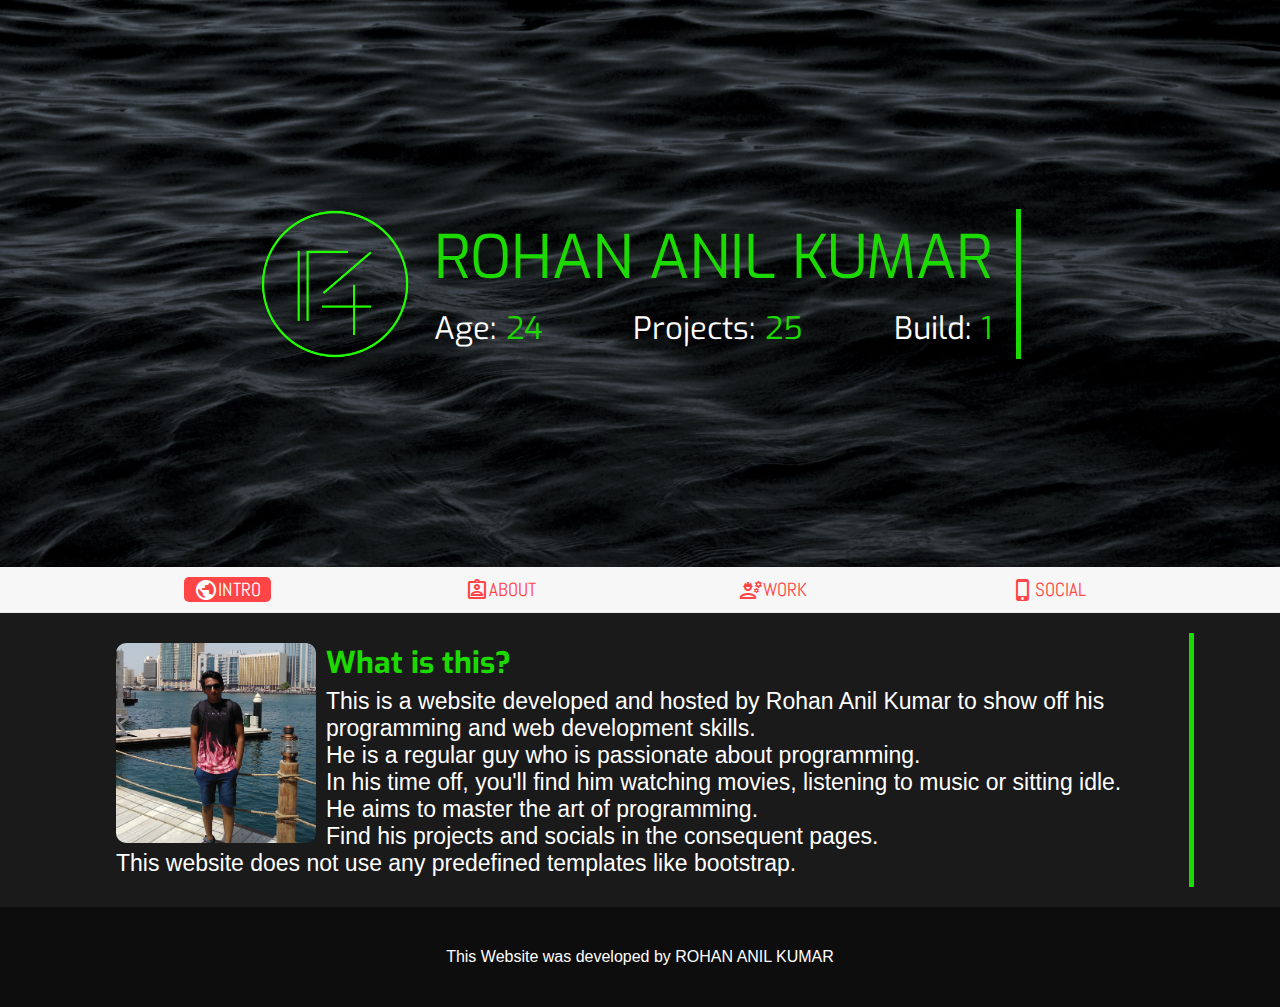
<file: index.html>
<html>
    <head>
        <title>
            ROHAN
        </title>
        <link rel="icon" href="Images/Logo.png" type="image/icon type">
        <link href="https://fonts.googleapis.com/css2?family=Raleway&family=Staatliches&display=swap" rel="stylesheet">
        <link rel='stylesheet' href="style.css" />
        <link href="https://fonts.googleapis.com/css2?family=Roboto:wght@300&display=swap" rel="stylesheet">
        <link href="https://fonts.googleapis.com/css2?family=Abel&display=swap" rel="stylesheet">
        <link href="https://fonts.googleapis.com/css2?family=Chilanka&family=Exo:wght@500&family=Lemonada:wght@700&family=Luckiest+Guy&family=Russo+One&display=swap" rel="stylesheet">
        <link href="https://fonts.googleapis.com/css?family=Material+Icons|Material+Icons+Outlined|Material+Icons+Two+Tone|Material+Icons+Round|Material+Icons+Sharp" rel="stylesheet">
    </head>

    <body>
    <div id='head-container'>
        <div id='main-text'>
            <img src='Images/Logo.png' id='logo-image' width="150" height="150"/>
            <div id='side-main-text' class='side-main-text-invisible'>
                <div id='rohan-text'>
                    ROHAN ANIL KUMAR
                </div>
                <div class='sub-main-text-container'>
                    <div class='sub-main-text'>
                        Age: 
                        <div class='num-projects' id='age'>
                            18
                        </div>
                    </div>
                    <div class='sub-main-text'>
                        Projects: 
                        <div class='num-projects' id='projects-count'>
                            10
                        </div>
                    </div>
                    <div class='sub-main-text'>
                        Build: 
                        <div class='num-projects' id='build'>
                            1
                        </div>
                    </div>
                   
                </div>
                
            </div>
            
            
        </div>
    </div>
    
    <div id='mid-container'>
        <div id='content-selector-container'>
            <div class='content-selector-wrapper'>

                <div class='content-selector-btn-container'>
                    <button class='content-selector' id='btn-1'>
                        <i class='material-icons-outlined'>public</i>
                        <div class='content-selector-text'>
                            Intro
                            </div>
                    </button>
                </div>

                <div class='content-selector-btn-container'>
                    <button class='content-selector' id='btn-2'>
                        <i class='material-icons-outlined'>assignment_ind</i>
                        <div class='content-selector-text'>
                            About
                        </div>         
                    </button>
                </div>
               

                <div class='content-selector-btn-container'>
                    <button class='content-selector' id='btn-3'>
                        <i class='material-icons-outlined'>engineering</i>
                        <div class='content-selector-text'>
                            work
                        </div>
                    </button>
                </div>
                <div class='content-selector-btn-container'>
                    <button class='content-selector' id='btn-4'>
                        <i class='material-icons-outlined'>phone_iphone</i>
                        <div class='content-selector-text'>
                            Social
                        </div>   
                    </button>
                </div>  
            </div>
        </div>


        <div id='slide-in-panel-container' class='slide-in-panel-invisible'>
            <div id='slide-in-panel-1' class='slide-in-panel'> 
                <div class='intro-panel'>

                    <div id='rohan-image-container'>
                        <img src="Images/Rohan.jpg" class='rohan-image' width=200 height=200/>
                    </div> 
                    <div class='intro-header'>What is this?</div>
                    <div class='intro-description'> 
                        This is a website developed and hosted by Rohan Anil Kumar to show off his programming and web development skills.<br>
                        He is a regular guy who is passionate about programming. <br>
                        In his time off, you'll find him watching movies, listening to music or sitting idle.<br>
                        He aims to master the art of programming.<br>
                        Find his projects and socials in the consequent pages.<br>
                        This website does not use any predefined templates like bootstrap.<br>
                    </div>

                </div>
               
                
            </div>
            
            <div id='slide-in-panel-2' class='slide-in-panel'>
                <!--
                    Template
                <div class='slide-in-content-left'>
                    <div class='slide-in-heading'>
                        <i class='slide-in-icon material-icons'>public</i>
                        <div class='slide-in-header-text'>
                        background
                        </div>
                    </div>
                    <div class='slide-in-description'>
                        Born and raised in Kerala, Rohan spent all his life in Kerala. 
                    </div>
                </div>   
                
                <div class='slide-in-content-right'>
                    <div class='slide-in-heading'>
                        <i class='slide-in-icon material-icons'>school</i>
                        <div class='slide-in-header-text'>
                            Education
                        </div>
                        
                    </div>
                    <div class='slide-in-description'>
                        Rohan is a Class 12th(Science) graduate from Kendriya Vidyalaya Ezhimala.<br>
                        He learnt programming from Udemy, Codecademy, Youtube and from his school.
                    </div>
                </div>

                -->

            </div>

            <div id='slide-in-panel-3' class='slide-in-panel'>
                <!--
                    Template
                <div class='slide-in-project-container'>
                    <img class='project-image' src='Images/Rohan.jpg'>
                    <div class='project-content'>

                        <div class='project-heading'>
                            Adipoli project
                        </div>

                        <div class='project-description'>
                            This project is adipoli
                        </div>

                        <div class='project-source-list'>
                            <button class='project-source'>
                                Source
                            </button>  
                            <button class='project-source'>
                                Binary
                            </button>  
                        </div>

                        <div class='project-tag-list'>
                            <div class='project-tag'>
                                C#
                            </div>
                            <div class='project-tag'>
                                Python
                            </div>
                        </div>

                    </div>
                </div>
                -->

                
            </div>

            <div id='slide-in-panel-4' class='slide-in-panel'>
                <div class='slide-in-social-container'>
                    <img src='Icons/gmail.png' class='social-icon'>
                    <div class='social-text'>
                        <div class='social-heading'>
                            Gmail
                        </div>
                        <div class='social-link'>
                            <a href='https://mail.google.com/mail/?view=cm&fs=1&to=rohananilpnr@gmail.com'>
                            rohananilpnr@gmail.com
                            </a>
                        </div>
                    </div>
                    
                </div>
                <div class='slide-in-social-container'>
                    <img src='Icons/instagram.png' class='social-icon'>
                    <div class='social-text'>
                        <div class='social-heading'>
                            Instagram
                        </div>
                        <div class='social-link'>
                            <a href="https://www.instagram.com/rohan_anilkumar">rohan_anilkumar</a>
                        </div>
                    </div>
                </div>
                <div class='slide-in-social-container'>
                    <img src='Icons/twitter.png' class='social-icon'>
                    <div class='social-text'>
                        <div class='social-heading'>
                            Twitter
                        </div>
                        <div class='social-link'>
                            <a href="https://www.twitter.com/anik_rohan">anik_rohan</a>
                        </div>
                    </div>
                </div>
                <div class='slide-in-social-container'>
                    <img src='Icons/discord.png' class='social-icon'>
                    <div class='social-text'>
                        <div class='social-heading'>
                            Discord
                        </div>
                        <div class='social-link'>
                            Alpha_#6903
                        </div>
                    </div>
                </div>
            </div>
            
        </div>  

    </div>

    <div id='bottom-container'>
        <div id='bottom-text'>
            This Website was developed by ROHAN ANIL KUMAR
        </div>
        
    </div>

    <script src='app.js'></script>
    </body>
</html>
</file>
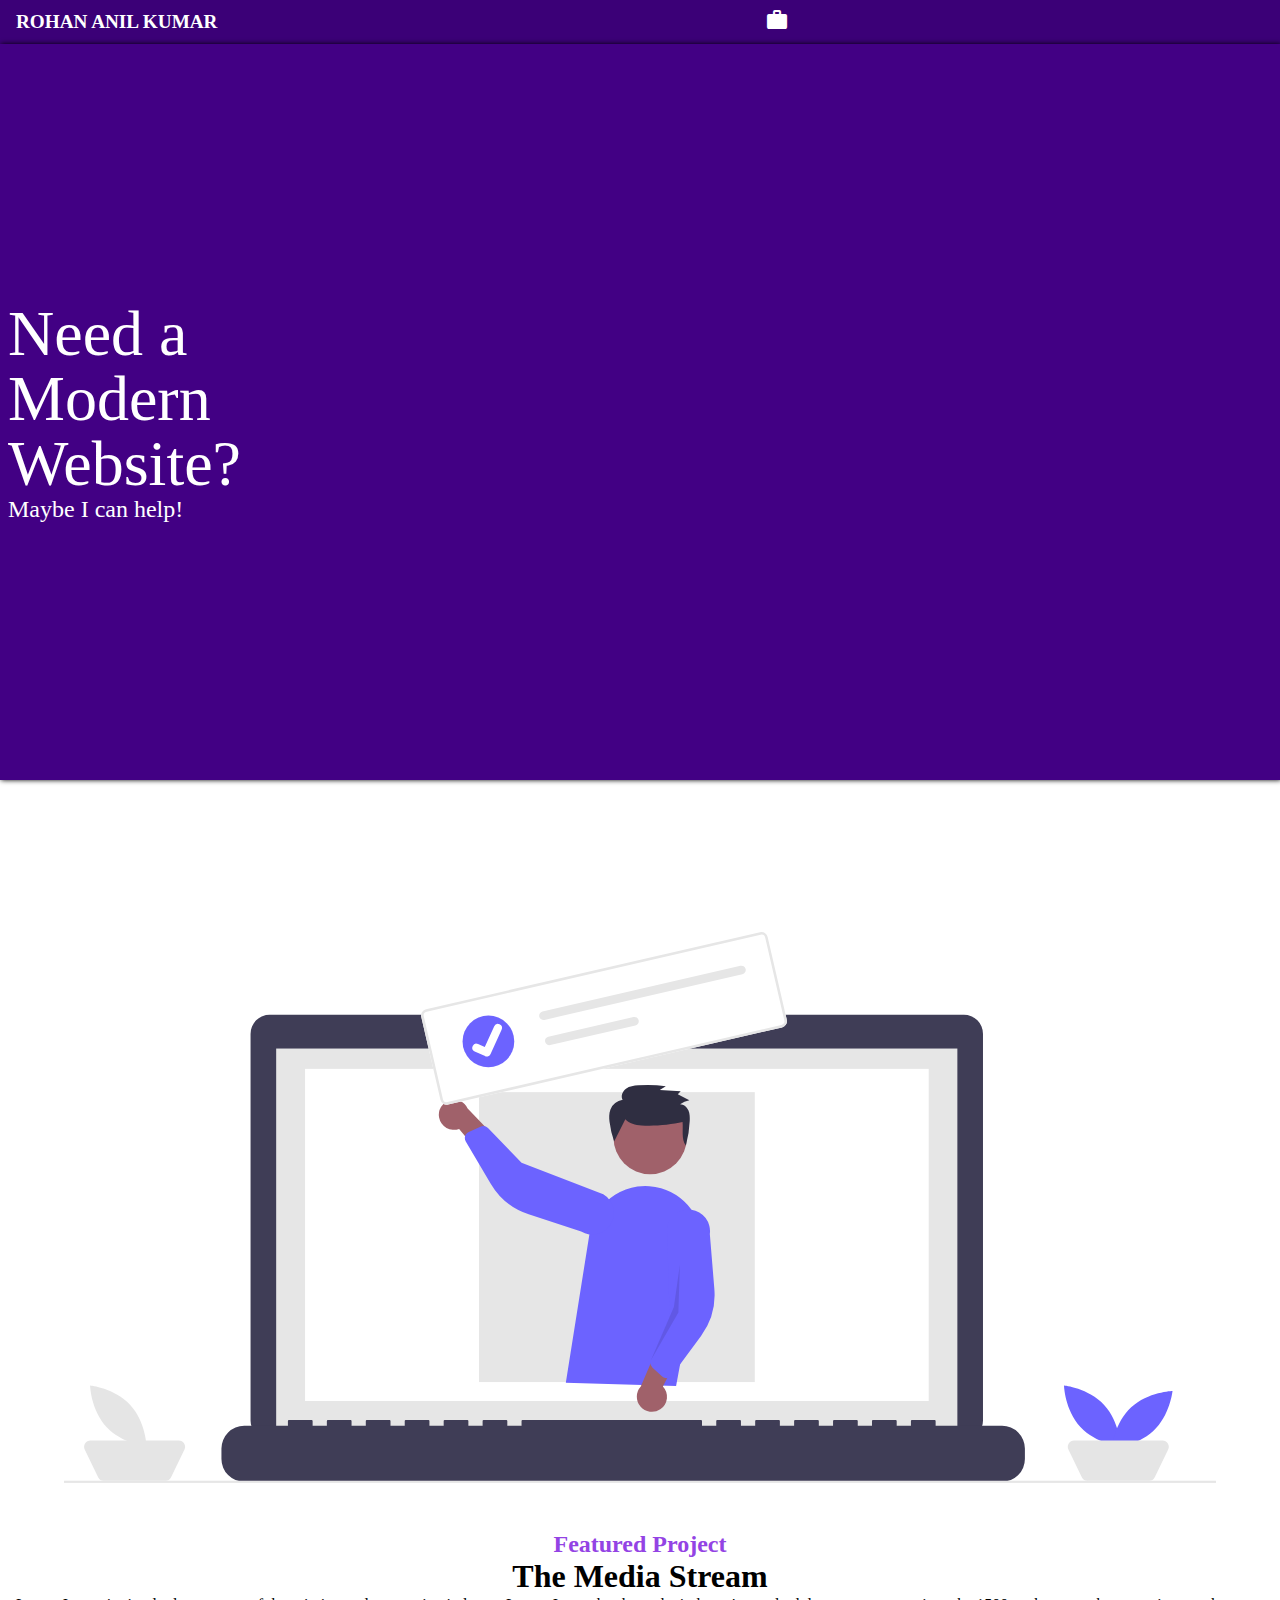
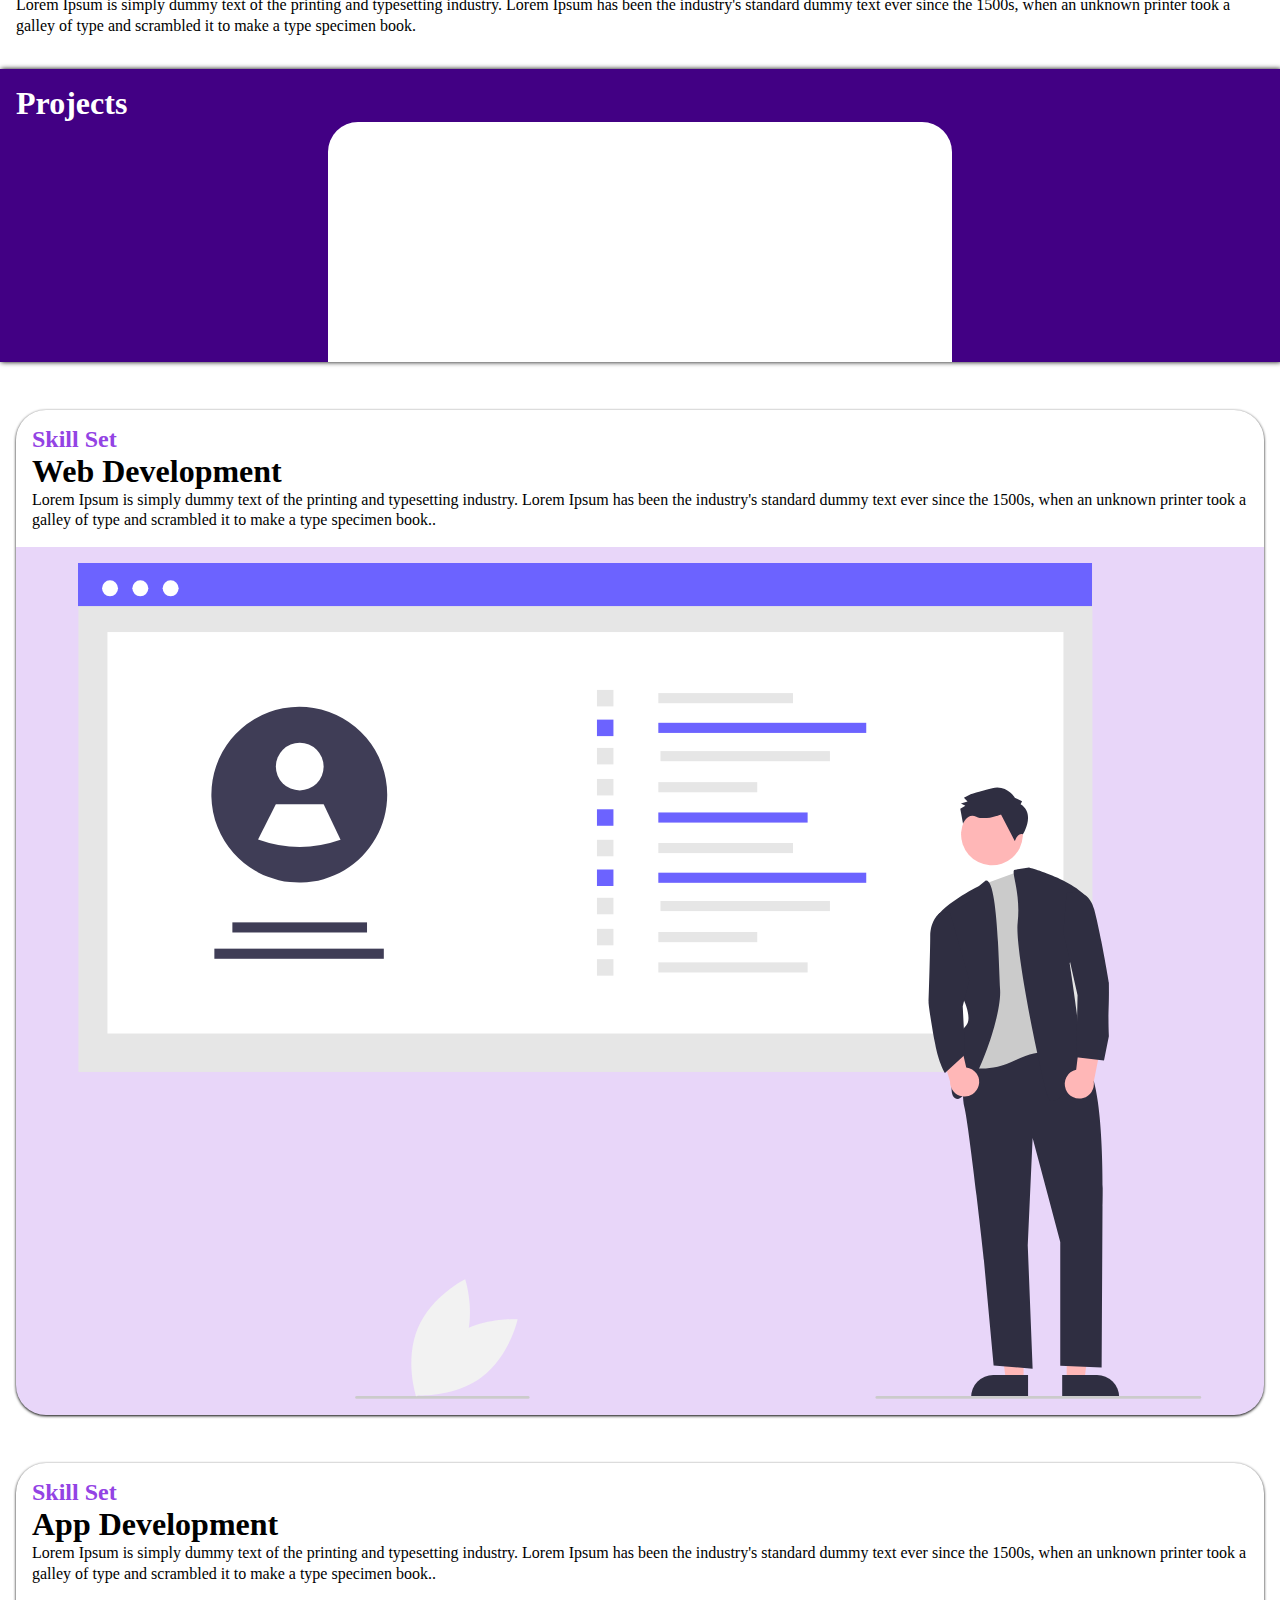
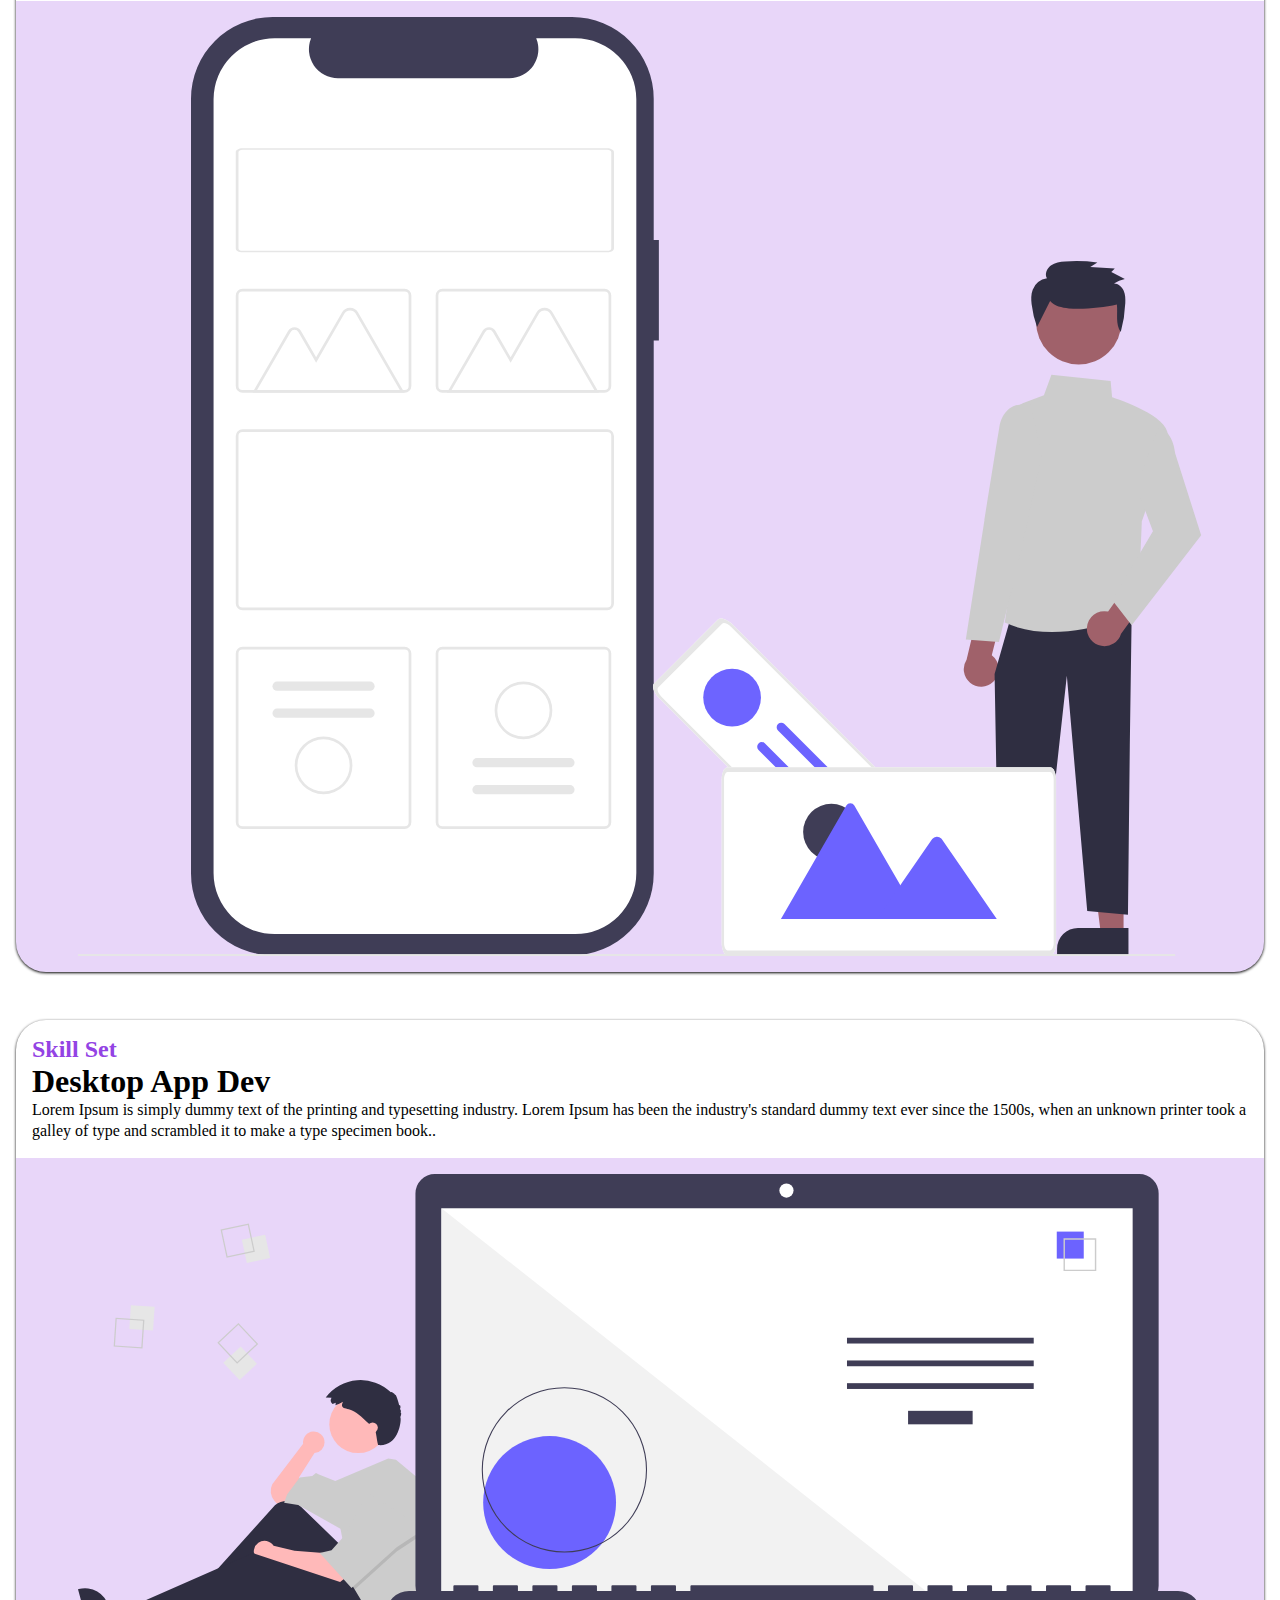
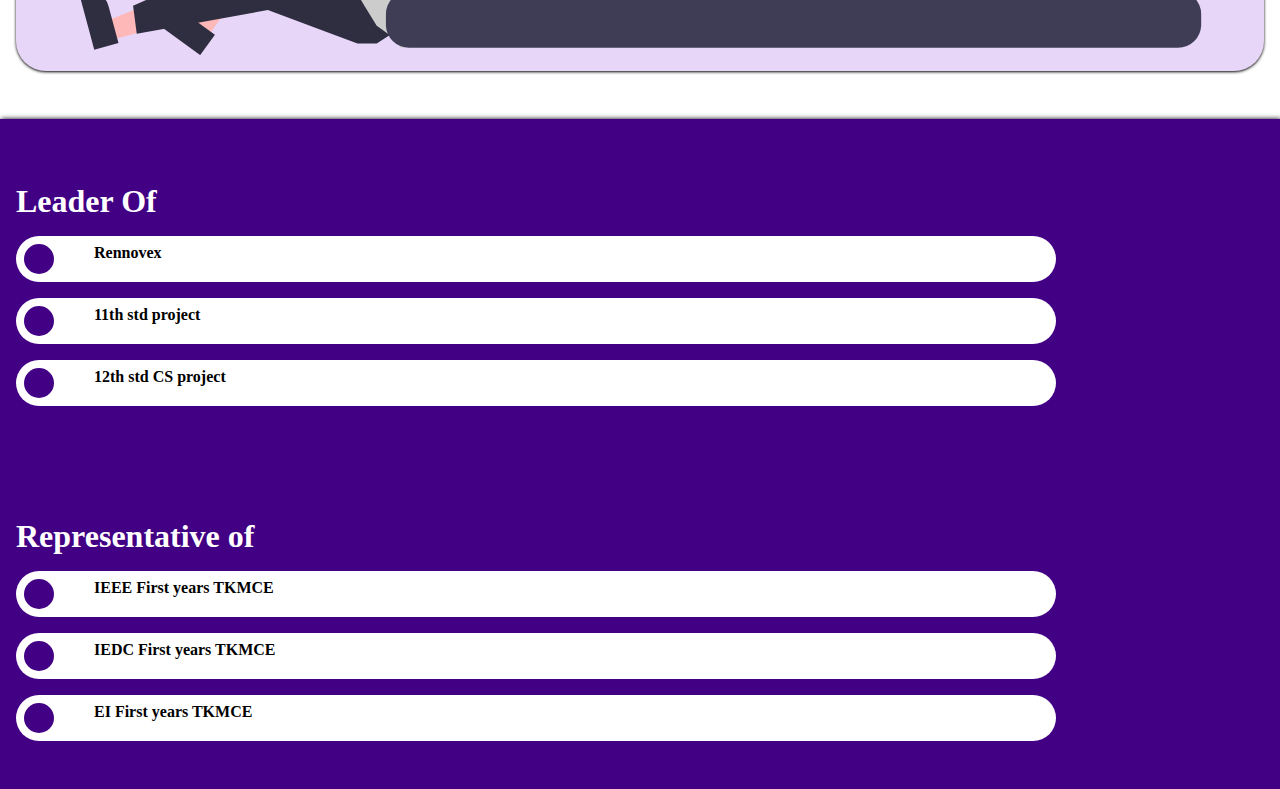
<file: test/index.html>
<html>
<head>
    <title>
        ROHAN
    </title>
    <link href="https://fonts.googleapis.com/icon?family=Material+Icons"
      rel="stylesheet">
    <link rel='stylesheet' href="./styles/index.css">
</head>
<body>
    <div class="hebrew">
        <nav class="nav-bar">
            <h1 class="nav-header">
                ROHAN ANIL KUMAR
            </h1>
            <div class="nav-links">
                <ul>
                    <li>
                        <span class="material-icons">work_outline</span>
                    </li> 
                    <li>
                        <span class="material-icons">offline_bolt</span>

                    </li>   
                    <li>
                        <span class="material-icons">leaderboard</span>

                    </li>   
                    <li>
                        <span class="material-icons">track_changes</span>

                    </li>     
                </ul>
            </div>
        </nav>
    
        <section class="large-container">
            <div class="large-container-text">
                <div class="main-header">
                    Need a Modern Website?
                </div>
                <div class="sub-header">
                    Maybe I can help!
                </div>
            </div>
        </section>
    </div>

    <section class="featured-project">
        <svg id="a2e620a1-ac76-48f9-b1a7-7c9a2eef61f8" data-name="Layer 1" xmlns="http://www.w3.org/2000/svg" width="1061" height="507.3972" viewBox="0 0 1061 507.3972"><path id="f8c762bc-b7e7-4c8e-b73e-f411c620c2bd" data-name="Path 765" d="M898.293,272.5326H638.123v-5.362H520.152v5.362H258.91a17.6,17.6,0,0,0-17.6,17.6h0v356.25a17.6,17.6,0,0,0,17.6,17.6H898.293a17.6,17.6,0,0,0,17.6-17.6v-356.252A17.6,17.6,0,0,0,898.293,272.5326Z" transform="translate(-69.5 -196.3014)" fill="#3f3d56"/><rect id="febd0196-f53d-4e2b-8506-d3dc9ab4b723" data-name="Rectangle 125" x="195.40601" y="107.3322" width="627.39099" height="353.91299" fill="#e6e6e6"/><rect id="a687e43e-dc25-402c-aff7-aaf80cd82cec" data-name="Rectangle 130" x="222.013" y="126.04821" width="574.39099" height="305.91299" fill="#fff"/><circle id="fb392c0f-c18b-4dca-9f8d-a13ba02e8cd8" data-name="Ellipse 120" cx="508.565" cy="91.24621" r="6.435" fill="#6c63ff"/><path id="a3b325e1-b438-4eea-a78d-99975bd1014d" data-name="Path 766" d="M933.507,651.11158H872.278v-4.412a.875.875,0,0,0-.875-.875H850.41a.875.875,0,0,0-.875.875h0v4.412h-13.12v-4.412a.875.875,0,0,0-.875-.875H814.547a.875.875,0,0,0-.875.875h0v4.412h-13.12v-4.412a.875.875,0,0,0-.875-.875H778.684a.875.875,0,0,0-.875.875h0v4.412h-13.12v-4.412a.875.875,0,0,0-.875-.875H742.822a.875.875,0,0,0-.875.875h0v4.412H728.826v-4.412a.875.875,0,0,0-.875-.875H706.959a.875.875,0,0,0-.875.875h0v4.412H692.963v-4.412a.875.875,0,0,0-.875-.875H671.1a.875.875,0,0,0-.875.875h0v4.412H657.1v-4.412a.875.875,0,0,0-.875-.875H491.781a.875.875,0,0,0-.875.875h0v4.412h-13.12v-4.412a.875.875,0,0,0-.875-.875H455.918a.875.875,0,0,0-.875.875h0v4.412h-13.12v-4.412a.875.875,0,0,0-.875-.875H420.056a.875.875,0,0,0-.875.875h0v4.412H406.06v-4.412a.875.875,0,0,0-.875-.875H384.193a.875.875,0,0,0-.875.875h0v4.412H370.2v-4.412a.875.875,0,0,0-.875-.875H348.33a.875.875,0,0,0-.875.875h0v4.412h-13.12v-4.412a.875.875,0,0,0-.875-.875H312.467a.875.875,0,0,0-.875.875h0v4.412h-13.12v-4.412a.875.875,0,0,0-.875-.875H276.6a.875.875,0,0,0-.875.875h0v4.412H235.493a20.993,20.993,0,0,0-20.993,20.993v9.49207a20.993,20.993,0,0,0,20.993,20.993H933.507a20.993,20.993,0,0,0,20.993-20.992v-9.492a20.993,20.993,0,0,0-20.993-20.993Z" transform="translate(-69.5 -196.3014)" fill="#3f3d56"/><rect id="e8772b6c-5a9b-4fa1-81c9-662ac65893c6" data-name="Rectangle 126" x="382.20901" y="147.5042" width="254" height="267" fill="#e6e6e6"/><rect id="a87049f2-d9c9-408d-98dd-ac42069ee321" data-name="Rectangle 128" y="505.3972" width="1061" height="2" fill="#e6e6e6"/><path id="b307d008-1640-4a06-af2e-4466e39d32c3" data-name="Path 776" d="M1027.457,631.83357c14.376,15.426,15.119,38.1,15.119,38.1s-22.565-2.338-36.941-17.764-15.119-38.1-15.119-38.1S1013.081,616.4076,1027.457,631.83357Z" transform="translate(-69.5 -196.3014)" fill="#6c63ff"/><path id="e6bb151c-e5ac-48bf-b05a-35e8b71544cc" data-name="Path 777" d="M1072.714,655.91261c-15.426,14.376-38.1,15.119-38.1,15.119s2.338-22.565,17.764-36.941,38.1-15.119,38.1-15.119S1088.141,641.53657,1072.714,655.91261Z" transform="translate(-69.5 -196.3014)" fill="#6c63ff"/><path id="e2659c84-c871-46e0-a841-faed920e56d0" data-name="Path 778" d="M1068.88,701.69758h-56.739a5.8,5.8,0,0,1-5.219-3.265l-12.353-25.393a5.8,5.8,0,0,1,5.219-8.342h81.446a5.80007,5.80007,0,0,1,5.219,8.342l-12.353,25.394a5.8,5.8,0,0,1-5.219,3.265Z" transform="translate(-69.5 -196.3014)" fill="#e5e5e5"/><path id="b4ca1fea-0850-4eee-815e-097d11075e0d" data-name="Path 779" d="M130.457,631.83357c14.376,15.426,15.119,38.1,15.119,38.1s-22.565-2.338-36.941-17.764-15.119-38.1-15.119-38.1S116.081,616.4076,130.457,631.83357Z" transform="translate(-69.5 -196.3014)" fill="#e5e5e5"/><path id="f6595469-42b3-4592-aaf8-acdcc6d1b7a1" data-name="Path 780" d="M162.88,701.69758H106.141a5.7999,5.7999,0,0,1-5.219-3.265l-12.353-25.393a5.8,5.8,0,0,1,5.219-8.342h81.446a5.8,5.8,0,0,1,5.219,8.342L168.1,698.4336a5.8,5.8,0,0,1-5.219,3.265Z" transform="translate(-69.5 -196.3014)" fill="#e5e5e5"/><circle id="b9fa2d1d-eaff-4f39-9574-6fdb852a47dd" data-name="Ellipse 127" cx="539.856" cy="189.3302" r="33.757" fill="#a0616a"/><path id="a3ede095-a03b-477f-a348-b0bb518c525f" data-name="Path 803" d="M531.686,611.35563l21.8-137.237a52.032,52.032,0,0,1,65.97894-41.781h0a51.87505,51.87505,0,0,1,36.561,59.46l-22.8,122.559Z" transform="translate(-69.5 -196.3014)" fill="#6c63ff"/><path id="a14f3686-8e71-4892-a260-94847064fbe5" data-name="Path 804" d="M618.676,635.91058a13.821,13.821,0,0,0,2.4-21.056l22.535-43.639-25.378,2.708-17.509,41.026a13.9,13.9,0,0,0,17.951,20.962Z" transform="translate(-69.5 -196.3014)" fill="#a0616a"/><path id="aefe090c-eadc-4acf-b060-d0ae14889076" data-name="Path 805" d="M623.502,607.1576a6.19321,6.19321,0,0,1-3.335-1.582l-8.622-7.967a6.205,6.205,0,0,1-1.5-6.946l17.232-40.845-2.445-80.705a19.92432,19.92432,0,1,1,39.483,5.386h0l4.18,50.733a63.73711,63.73711,0,0,1-12.284,43.152l-26.873,36.329a6.19082,6.19082,0,0,1-4.391,2.479A6.12051,6.12051,0,0,1,623.502,607.1576Z" transform="translate(-69.5 -196.3014)" fill="#6c63ff"/><path id="b24d83c7-6fd4-4d89-b0e2-e143511102b2" data-name="Path 806" d="M414.959,367.2396a13.821,13.821,0,0,0,18.453,10.421l31.4,37.766,7.4-24.426-30.952-32.119a13.9,13.9,0,0,0-26.3,8.358Z" transform="translate(-69.5 -196.3014)" fill="#a0616a"/><path id="a479cb15-9c48-424e-90d4-4868fd6ffd90" data-name="Path 807" d="M439.556,382.89359a6.19406,6.19406,0,0,1,2.757-2.454l10.7-4.833a6.205,6.205,0,0,1,6.982,1.327l30.894,31.793,75.272,29.215a19.92421,19.92421,0,1,1-20.354,34.258h0l-48.347-15.932a63.73686,63.73686,0,0,1-34.948-28.137l-22.976-38.91a6.19212,6.19212,0,0,1-.571-5.01,6.12558,6.12558,0,0,1,.594-1.316Z" transform="translate(-69.5 -196.3014)" fill="#6c63ff"/><path id="fbb91ec3-afe3-4815-be57-4aca5997223d" data-name="Path 808" d="M636.737,502.68461l-1.374,43.981-25.319,44,21.141-49.03Z" transform="translate(-69.5 -196.3014)" opacity="0.1" style="isolation:isolate"/><path id="b3c0f84b-28f9-45ec-afed-9c3bdf0aec76" data-name="Path 696" d="M586.495,368.7116c3.482,4.121,9.374,5.283,14.81,5.76,11.039.968,27.091-.6,37.879-3.093.77,7.463-1.329,15.509,3.066,21.648a100.49878,100.49878,0,0,0,3.571-22.783c.133-3.3.081-6.724-1.262-9.758s-4.272-5.609-7.645-5.636a19.16113,19.16113,0,0,1,8.547-3.654l-10.68-5.367,2.743-2.816-19.336-1.183,5.6-3.558a121.439,121.439,0,0,0-25.441-.8c-3.94.29-8.06.845-11.252,3.128s-5.037,6.82-3.055,10.172a14.77,14.77,0,0,0-11.256,8.931c-1.423,3.608-1.293,7.616-.854,11.461a81.23381,81.23381,0,0,0,4.26,18.02" transform="translate(-69.5 -196.3014)" fill="#2f2e41"/><path id="a138b9cb-cdfc-4f68-9e32-04b91bb430b4" data-name="Path 138" d="M730.805,284.14538,423.2071,355.16a5.853,5.853,0,0,1-7.01124-4.38111L398.58018,274.477a5.853,5.853,0,0,1,4.38111-7.01124l307.59794-71.01459a5.853,5.853,0,0,1,7.01124,4.38111l17.61569,76.302A5.853,5.853,0,0,1,730.805,284.14538Z" transform="translate(-69.5 -196.3014)" fill="#fff"/><path id="ae469d8c-20b4-445b-a76f-3c35ff3d2f47" data-name="Path 138" d="M730.805,284.14538,423.2071,355.16a5.853,5.853,0,0,1-7.01124-4.38111L398.58018,274.477a5.853,5.853,0,0,1,4.38111-7.01124l307.59794-71.01459a5.853,5.853,0,0,1,7.01124,4.38111l17.61569,76.302A5.853,5.853,0,0,1,730.805,284.14538ZM403.48745,269.74475a3.512,3.512,0,0,0-2.629,4.20721l17.6157,76.302a3.511,3.511,0,0,0,4.20721,2.62895L730.27934,281.8683a3.511,3.511,0,0,0,2.62895-4.20721l-17.61591-76.30292a3.511,3.511,0,0,0-4.20722-2.629Z" transform="translate(-69.5 -196.3014)" fill="#e6e6e6"/><path id="b1e356c5-36d3-4e1f-8361-52645d018384" data-name="Path 139" d="M510.221,269.50883a3.969,3.969,0,1,0,1.77222,7.73764l.01344-.0031,182.31241-42.09014a3.969,3.969,0,0,0-1.78566-7.73454Z" transform="translate(-69.5 -196.3014)" fill="#e6e6e6"/><path id="f47b3ab2-4a63-40b6-b578-ee0e1882dc1b" data-name="Path 140" d="M515.57821,292.71348a3.969,3.969,0,1,0,1.77222,7.73764l.01344-.0031,78.44946-18.11148a3.969,3.969,0,0,0-1.77222-7.73764l-.01344.0031Z" transform="translate(-69.5 -196.3014)" fill="#e6e6e6"/><g id="ebccd953-b296-4a3a-b6cb-ab9b47d83c6a" data-name="Group 45"><circle id="f502afc0-c552-46f8-b839-9472032a2f9d" data-name="Ellipse 18" cx="390.88069" cy="100.82287" r="23.814" fill="#6c63ff"/><path id="e70683fc-6315-4eed-926a-207d48de8bbe" data-name="Path 395" d="M459.71085,310.86205a3.689,3.689,0,0,1-2.32814-.21993l-.04573-.02023-9.58212-4.35a3.71619,3.71619,0,1,1,3.07693-6.76555l6.209,2.82673,8.71069-19.14a3.713,3.713,0,0,1,4.91681-1.84124h0l-.05224.125.05516-.12563a3.717,3.717,0,0,1,1.84049,4.918l-10.24462,22.51563a3.715,3.715,0,0,1-2.55257,2.07539Z" transform="translate(-69.5 -196.3014)" fill="#fff"/></g></svg>
        <div class="section-tag">
            Featured Project
        </div>
        <header class="section-header">
            The Media Stream
        </header>
        <div class="section-data">
            Lorem Ipsum is simply dummy text of the printing and typesetting industry. Lorem Ipsum has been the industry's standard dummy text ever since the 1500s, when an unknown printer took a galley of type and scrambled it to make a type specimen book.
        </div>
    </section>

    <section class="background-container">
        <header class="section-header">
            Projects
        </header>
        <div class="projects-panel">
            <div class="project-panel">
                
            </div>
        </div>

    </section>
    
    <section class="skill-set">
        <div class="skill-panel panel-left">
            <div class="written">
                <div class="skill-tag">
                    Skill Set
                </div>
                <header class="skill-header">
                    Web Development
                </header>
                <div class="skill-description">
                    Lorem Ipsum is simply dummy text of the printing 
    and typesetting industry. Lorem Ipsum has been the industry's 
    standard dummy text ever since the 1500s, when an unknown 
    printer took a galley of type and scrambled it to make 
    a type specimen book..
                </div>
            </div>
            <div class="illustration">
            <svg id="a94ba0b8-26cf-4acb-8f4d-19fff06c7e94" data-name="Layer 1" xmlns="http://www.w3.org/2000/svg" width="779.31989" height="579.94408" viewBox="0 0 779.31989 579.94408"><rect id="ab2e16f2-9798-47da-b25d-769524f3c86f" data-name="Rectangle 62" x="0.3" y="19.289" width="703.57599" height="333.85901" fill="#e6e6e6"/><rect id="bf81c03f-68cf-4889-8697-1102f95f97bb" data-name="Rectangle 75" x="20.41899" y="47.918" width="663.33899" height="278.54901" fill="#fff"/><rect id="f065dccc-d150-492a-a09f-a7f3f89523f0" data-name="Rectangle 80" width="703.57599" height="29.89" fill="#6c63ff"/><circle id="bdbbf39c-df25-4682-8b85-5a6af4a1bd14" data-name="Ellipse 90" cx="22.21198" cy="17.57598" r="5.54" fill="#fff"/><circle id="abcd4292-0b1f-4102-9b5e-e8bbd87baabc" data-name="Ellipse 91" cx="43.24" cy="17.57598" r="5.54" fill="#fff"/><circle id="a3fb731e-8b3d-41ca-96f2-91600dc0b434" data-name="Ellipse 92" cx="64.26899" cy="17.57598" r="5.54" fill="#fff"/><rect x="402.65457" y="90.26775" width="93.42307" height="7.0219" fill="#e6e6e6"/><rect x="402.65457" y="110.88168" width="144.26556" height="7.02188" fill="#6c63ff"/><rect x="404.15457" y="130.5137" width="117.57327" height="7.02188" fill="#e6e6e6"/><rect x="402.65457" y="152.05453" width="68.63736" height="7.02188" fill="#e6e6e6"/><rect x="402.65457" y="173.09537" width="103.59158" height="7.02188" fill="#6c63ff"/><rect x="360.07397" y="88.0589" width="11.43958" height="11.43956" fill="#e6e6e6"/><rect x="360.07397" y="108.67282" width="11.43958" height="11.43954" fill="#6c63ff"/><rect x="360.07397" y="128.30487" width="11.43958" height="11.43958" fill="#e6e6e6"/><rect x="360.07397" y="149.8457" width="11.43958" height="11.43958" fill="#e6e6e6"/><rect x="360.07397" y="170.88654" width="11.43958" height="11.43958" fill="#6c63ff"/><rect x="402.65457" y="194.26773" width="93.42307" height="7.02188" fill="#e6e6e6"/><rect x="402.65457" y="214.88168" width="144.26556" height="7.02188" fill="#6c63ff"/><rect x="404.15457" y="234.5137" width="117.57327" height="7.02188" fill="#e6e6e6"/><rect x="402.65457" y="256.05453" width="68.63736" height="7.02188" fill="#e6e6e6"/><rect x="402.65457" y="277.09537" width="103.59158" height="7.02188" fill="#e6e6e6"/><rect x="360.07397" y="192.0589" width="11.43958" height="11.43958" fill="#e6e6e6"/><rect x="360.07397" y="212.67282" width="11.43958" height="11.43954" fill="#6c63ff"/><rect x="360.07397" y="232.30487" width="11.43958" height="11.43958" fill="#e6e6e6"/><rect x="360.07397" y="253.8457" width="11.43958" height="11.43958" fill="#e6e6e6"/><rect x="360.07397" y="274.88654" width="11.43958" height="11.43958" fill="#e6e6e6"/><rect x="107.11233" y="249.34749" width="93.42307" height="7.02189" fill="#3f3d56"/><rect x="94.61233" y="267.59344" width="117.57327" height="7.02189" fill="#3f3d56"/><path d="M424.88435,320.79764a61.02248,61.02248,0,0,1-89.92457,53.72147l-.01185-.01186a61.00362,61.00362,0,1,1,89.93642-53.70961Z" transform="translate(-210.34006 -160.02796)" fill="#3f3d56"/><circle cx="153.85516" cy="141.22599" r="16.58252" fill="#fff"/><path d="M392.50991,352.1a85.47057,85.47057,0,0,1-57.23926-.22169l-.01186-.00822,12.3539-24.38615h33.16505Z" transform="translate(-210.34006 -160.02796)" fill="#fff"/><polygon points="656.072 567.394 643.813 567.394 637.98 520.106 656.075 520.107 656.072 567.394" fill="#ffb7b7"/><path d="M869.53913,739.30633l-39.53076-.00146v-.5a15.38728,15.38728,0,0,1,15.38647-15.38623h.001l24.144.001Z" transform="translate(-210.34006 -160.02796)" fill="#2f2e41"/><polygon points="686.016 567.394 698.276 567.394 704.108 520.106 686.014 520.107 686.016 567.394" fill="#ffb7b7"/><path d="M893.22884,723.41961l24.144-.001h.001a15.3873,15.3873,0,0,1,15.38648,15.38623v.5l-39.53077.00146Z" transform="translate(-210.34006 -160.02796)" fill="#2f2e41"/><circle cx="844.49784" cy="348.34723" r="21.42812" transform="translate(-53.56669 789.61575) rotate(-63.57977)" fill="#ffb7b7"/><path d="M828.719,495.75878s-6.76678,28.19488-3.38336,41.72845,13.53357,106.01282,13.53357,106.01282l6.76678,73.30676,27.06708,2.25562L869.31967,633.35l3.38336-74.43457,19.17255,72.179v85.96808l28.70605,1.12781.61664-111.90741s2.25562-87.96808-12.40576-99.246-16.91693-13.53354-16.91693-13.53354Z" transform="translate(-210.34006 -160.02796)" fill="#2f2e41"/><path d="M869.57968,371.70122l25.67926,13.53354,3.38336,117.29077s-14.66138-9.02237-37.21728,2.25559-37.21729,3.38339-37.21729,3.38339l13.53357-50.75082-5.639-67.66776,8.06543-7.32047Z" transform="translate(-210.34006 -160.02796)" fill="#cbcbcb"/><path d="M840.1705,380.2907l-4.68475,3.81628s-29.3227,14.66135-30.4505,24.81153l20.30035,55.262s5.639,12.40576,1.12781,16.91693-9.0224,15.78916-7.8946,21.42813-6.76678,29.3227,2.25562,29.3227,30.4505-54.13422,29.32269-75.56235S848.23868,378.73,840.1705,380.2907Z" transform="translate(-210.34006 -160.02796)" fill="#2f2e41"/><path d="M859.88435,372.972l10.32985-1.71887s38.34509,10.15015,43.98407,27.06711l-15.78918,39.47284s11.278,72.17892,7.89459,72.17892h-3.38336s9.02233,6.76679,3.38336,9.02237-19.17255,20.30032-22.55591,12.40573-23.68372-101.50165-21.4281-121.802S857.88136,375.09878,859.88435,372.972Z" transform="translate(-210.34006 -160.02796)" fill="#2f2e41"/><path d="M864.36734,327.36577l1.00363-2.02-5.05-2.50907s-5.571-9.06457-15.65184-6.51723-14.61641,4.07187-14.61641,4.07187l-5.03724,2.53457,2.52817,2.51545-4.53544,1.52458,3.03,1.50543-3.52547,2.02637,1.89784,10.38788s3.15217-7.87881,9.21214-4.86794,17.14458-1.55643,17.14458-1.55643l9.63008,18.63725s1.98669-6.53328,5.52884-4.79121C865.92624,348.30732,874.97551,333.89572,864.36734,327.36577Z" transform="translate(-210.34006 -160.02796)" fill="#2f2e41"/><path d="M895.73611,525.2648a10.05573,10.05573,0,0,1,7.18746-13.6417l4.34113-35.47018,14.14564,12.03057-6.29109,31.83867a10.11027,10.11027,0,0,1-19.38314,5.24264Z" transform="translate(-210.34006 -160.02796)" fill="#ffb7b7"/><path d="M835.234,522.824a10.05575,10.05575,0,0,0-8.59341-12.80269l-8.07766-34.80992L805.77268,488.674l9.63157,30.99212A10.11027,10.11027,0,0,0,835.234,522.824Z" transform="translate(-210.34006 -160.02796)" fill="#ffb7b7"/><path d="M896.28134,389.12932s14.66131-5.639,19.17255,11.278S925.604,451.15816,925.604,451.15816c.28032,18.81388-.71968,18.81388,0,37.21726l-3.38336,16.91693-19.17255-2.25562.83623-43.06469-9.85863-43.77564Z" transform="translate(-210.34006 -160.02796)" fill="#2f2e41"/><path d="M815.18539,402.15169l-6.95141.74356s-6.58216,4.89542-6.58216,16.17337-1.12781,45.11185-1.12781,45.11185-.63966.79157,4.51117,29.32269c2.51059,13.90645,6.84917,20.46888,6.84917,20.46888l14-13-1.67656-33.40821,4.51117-18.04474Z" transform="translate(-210.34006 -160.02796)" fill="#2f2e41"/><path d="M988.65994,739.972h-224a1,1,0,0,1,0-2h224a1,1,0,0,1,0,2Z" transform="translate(-210.34006 -160.02796)" fill="#cbcbcb"/><path d="M522.65994,739.972h-119a1,1,0,0,1,0-2h119a1,1,0,0,1,0,2Z" transform="translate(-210.34006 -160.02796)" fill="#cbcbcb"/><path d="M469.74545,697.43517c-19.51084,14.54435-25.04043,40.13465-25.04043,40.13465s26.10369,2.00927,45.61453-12.53511S515.36,684.90006,515.36,684.90006,489.2563,682.89085,469.74545,697.43517Z" transform="translate(-210.34006 -160.02796)" fill="#f2f2f2"/><path d="M477.8728,704.26376C468.49572,726.72,445.011,738.292,445.011,738.292s-8.28141-24.83665,1.09568-47.29285,32.86172-34.02823,32.86172-34.02823S487.24989,681.80755,477.8728,704.26376Z" transform="translate(-210.34006 -160.02796)" fill="#f2f2f2"/></svg>
            </div>
        </div>
    </section>

    <section class="skill-set">
        <div class="skill-panel panel-right">
            <div class="written">
                <div class="skill-tag">
                    Skill Set
                </div>
                <header class="skill-header">
                    App Development
                </header>
                <div class="skill-description">
                    Lorem Ipsum is simply dummy text of the printing 
    and typesetting industry. Lorem Ipsum has been the industry's 
    standard dummy text ever since the 1500s, when an unknown 
    printer took a galley of type and scrambled it to make 
    a type specimen book..
                </div>
            </div>
            <div class="illustration">
                <svg id="b98a272f-6f4b-42b8-9340-78d62e517c68" data-name="Layer 1" xmlns="http://www.w3.org/2000/svg" width="800.52997" height="669.89403" viewBox="0 0 800.52997 669.89403"><path id="f3ece1e0-ef03-419f-b8e8-18bd41cf5781" data-name="Path 663" d="M613.735,273.974h-3.674V173.313a58.26,58.26,0,0,0-58.26-58.26H338.537a58.26,58.26,0,0,0-58.26,58.26h0V725.547a58.26,58.26,0,0,0,58.26,58.26H551.801a58.26,58.26,0,0,0,58.26-58.26h0V345.626h3.674Z" transform="translate(-199.73501 -115.05299)" fill="#3f3d56"/><path id="e480e001-9f57-4dea-b53d-7fffcfd996e5" data-name="Path 664" d="M554.152,130.21H526.313a20.671,20.671,0,0,1-19.138,28.477H384.999a20.67,20.67,0,0,1-19.136-28.477h-26a43.508,43.508,0,0,0-43.508,43.508V725.144a43.508,43.508,0,0,0,43.508,43.506H554.152a43.508,43.508,0,0,0,43.511-43.505v-.001h0V173.718a43.508,43.508,0,0,0-43.508-43.508Z" transform="translate(-199.73501 -115.05299)" fill="#fff"/><path id="ba49744f-f082-4b9b-8fe0-04dfc5c87207" data-name="Path 667" d="M576.92,537.873H316.987a4.819,4.819,0,0,1-4.814-4.814V413.707a4.819,4.819,0,0,1,4.814-4.814H576.92a4.819,4.819,0,0,1,4.814,4.814V533.06A4.819,4.819,0,0,1,576.92,537.873ZM316.987,410.819a2.891,2.891,0,0,0-2.888,2.888V533.06a2.891,2.891,0,0,0,2.888,2.888H576.92a2.891,2.891,0,0,0,2.888-2.888V413.707a2.891,2.891,0,0,0-2.888-2.888Z" transform="translate(-199.73501 -115.05299)" fill="#e6e6e6"/><path id="a7dd5626-229a-40eb-a33d-aa1cc336dbcf" data-name="Path 668" d="M574.991,382.877H459.469a4.819,4.819,0,0,1-4.814-4.814V313.584a4.819,4.819,0,0,1,4.814-4.814H574.991a4.819,4.819,0,0,1,4.814,4.814v64.478A4.819,4.819,0,0,1,574.991,382.877Zm-115.526-72.18a2.891,2.891,0,0,0-2.888,2.888v64.478a2.891,2.891,0,0,0,2.888,2.888H574.991a2.891,2.891,0,0,0,2.888-2.888V313.584a2.891,2.891,0,0,0-2.888-2.888Z" transform="translate(-199.73501 -115.05299)" fill="#e6e6e6"/><path id="a16314f7-f00c-4976-916e-e84ba52f898d" data-name="Path 669" d="M432.513,693.832H316.987a4.819,4.819,0,0,1-4.814-4.814V568.703a4.819,4.819,0,0,1,4.814-4.813H432.513a4.819,4.819,0,0,1,4.814,4.813V689.019a4.819,4.819,0,0,1-4.814,4.814ZM316.987,565.815a2.891,2.891,0,0,0-2.888,2.888V689.019a2.891,2.891,0,0,0,2.888,2.888H432.513a2.891,2.891,0,0,0,2.888-2.888V568.703a2.891,2.891,0,0,0-2.888-2.888Z" transform="translate(-199.73501 -115.05299)" fill="#e6e6e6"/><path id="ff458f63-8b5f-47e8-b083-2ad22e87cfd3" data-name="Path 670" d="M574.991,693.832H459.469a4.819,4.819,0,0,1-4.814-4.814V568.703a4.819,4.819,0,0,1,4.814-4.813H574.991a4.819,4.819,0,0,1,4.814,4.814V689.019a4.819,4.819,0,0,1-4.814,4.814ZM459.469,565.815a2.891,2.891,0,0,0-2.888,2.888V689.019a2.891,2.891,0,0,0,2.888,2.888H574.991a2.891,2.891,0,0,0,2.888-2.888V568.703a2.891,2.891,0,0,0-2.888-2.888Z" transform="translate(-199.73501 -115.05299)" fill="#e6e6e6"/><g id="efd36987-4445-4d6c-a721-ed725b3ae6b1" data-name="Group 37"><path id="ae80ce67-d658-4942-93d1-f9f8c2502a32" data-name="Path 703" d="M789.96969,776.55959l-175.745-175.745c-4.04251-4.04251-5.79332-8.84237-3.91878-10.72679l45.59354-45.59354c1.88373-1.87386,6.68146-.12091,10.7268,3.91878l175.7443,175.7443c4.04182,4.04182,5.79332,8.84237,3.9188,10.72682l-45.59283,45.59282C798.81133,782.35217,794.01365,780.59928,789.96969,776.55959Z" transform="translate(-199.73501 -115.05299)" fill="#fff"/><circle id="a536dc17-fdb9-4c75-a356-ceb06d58c2db" data-name="Ellipse 88" cx="466.19543" cy="485.06649" r="20.571" fill="#6c63ff" opacity="0.997" style="isolation:isolate"/><path id="f2dd04dc-09c3-4238-ac75-54c3277f7a5e" data-name="Path 703" d="M789.96969,776.55959l-175.745-175.745c-4.04251-4.04251-5.79332-8.84237-3.91878-10.72679l45.59354-45.59354c1.88373-1.87386,6.68146-.12091,10.7268,3.91878l175.7443,175.7443c4.04182,4.04182,5.79332,8.84237,3.9188,10.72682l-45.59283,45.59282C798.81133,782.35217,794.01365,780.59928,789.96969,776.55959Zm-124.70606-226.784c-2.42537-2.42537-5.30615-3.47615-6.43607-2.35183l-45.59283,45.59283c-1.12713,1.12712-.07281,4.00859,2.35183,6.43608L791.33086,775.197c2.42537,2.42537,5.30615,3.47615,6.43608,2.35183l45.59351-45.59352c1.12713-1.12713.07281-4.00859-2.35182-6.43608Z" transform="translate(-199.73501 -115.05299)" fill="#e6e6e6"/><path id="bee22ee7-13f1-45a2-8f8b-e029916d096c" data-name="Path 705" d="M703.26356,618.966a3.268,3.268,0,0,0-4.62166,4.62166L809.0361,733.98183a3.268,3.268,0,0,0,4.62165-4.62165Z" transform="translate(-199.73501 -115.05299)" fill="#6c63ff"/><path id="be4d3839-d4d1-4f21-bbff-0cb80c648cd9" data-name="Path 706" d="M689.3986,632.83094a3.268,3.268,0,1,0-4.62166,4.62166l110.3942,110.39419a3.268,3.268,0,0,0,4.62165-4.62165Z" transform="translate(-199.73501 -115.05299)" fill="#6c63ff"/></g><path id="abaeedc8-d03c-4b96-8b61-dc05a7eae213" data-name="Path 677" d="M432.411,382.889H324.038l25.5-44.175a5.208,5.208,0,0,1,9.021,0l10.895,18.871,18.528-32.089a6.52,6.52,0,0,1,11.294,0Zm-105.039-1.925h101.7l-31.468-54.5a4.594,4.594,0,0,0-7.958,0l-20.189,34.972-12.563-21.759a3.282,3.282,0,0,0-5.685,0Z" transform="translate(-199.73501 -115.05299)" fill="#e6e6e6"/><path id="b22cd124-c328-4932-b3c3-ba3965d6dab6" data-name="Path 678" d="M571.042,382.889H462.669l25.5-44.175a5.208,5.208,0,0,1,9.021,0l10.894,18.871,18.529-32.089a6.52,6.52,0,0,1,11.294,0Zm-105.039-1.925h101.7l-31.468-54.5a4.594,4.594,0,0,0-7.958,0L508.084,361.436l-12.563-21.759a3.282,3.282,0,0,0-5.685,0Z" transform="translate(-199.73501 -115.05299)" fill="#e6e6e6"/><path id="b550759e-d036-41c8-9300-04702c07481c" data-name="Path 679" d="M432.513,382.877H316.987a4.819,4.819,0,0,1-4.814-4.814V313.584a4.819,4.819,0,0,1,4.814-4.814H432.513a4.819,4.819,0,0,1,4.814,4.814v64.478a4.819,4.819,0,0,1-4.814,4.814Zm-115.526-72.18a2.891,2.891,0,0,0-2.888,2.888v64.478a2.891,2.891,0,0,0,2.888,2.888H432.513a2.891,2.891,0,0,0,2.888-2.888V313.584a2.891,2.891,0,0,0-2.888-2.888Z" transform="translate(-199.73501 -115.05299)" fill="#e6e6e6"/><path id="a463ccbc-2a3f-4db8-a48a-3e1bf6d17a5c" data-name="Path 680" d="M341.604,588.702a3.268,3.268,0,1,0,0,6.536h66.293a3.268,3.268,0,0,0,0-6.536Z" transform="translate(-199.73501 -115.05299)" fill="#e6e6e6"/><path id="a58e7c76-5590-426a-8c04-70a53a50dbe0" data-name="Path 681" d="M341.604,607.956a3.268,3.268,0,1,0,0,6.536h66.293a3.268,3.268,0,0,0,0-6.536Z" transform="translate(-199.73501 -115.05299)" fill="#e6e6e6"/><path id="a7930865-63b0-4d5a-bc4b-67c15fb4df22" data-name="Path 682" d="M374.751,669.02a20.57,20.57,0,1,1,20.57-20.571h0A20.594,20.594,0,0,1,374.751,669.02Zm0-39.216a18.645,18.645,0,1,0,18.645,18.645h0a18.667,18.667,0,0,0-18.645-18.643Z" transform="translate(-199.73501 -115.05299)" fill="#e6e6e6"/><path id="ad955a95-e121-4780-a74e-b432a3252564" data-name="Path 683" d="M550.382,669.022a3.268,3.268,0,1,0,0-6.536h-66.3a3.268,3.268,0,0,0,0,6.536Z" transform="translate(-199.73501 -115.05299)" fill="#e6e6e6"/><path id="a7c66777-abee-4d81-bb93-449ee7f11fb0" data-name="Path 684" d="M550.382,649.766a3.268,3.268,0,1,0,0-6.536h-66.3a3.268,3.268,0,0,0,0,6.536Z" transform="translate(-199.73501 -115.05299)" fill="#e6e6e6"/><g id="b7b1963f-580a-432b-accc-2d0244cec1c5" data-name="Group 40"><path id="ef92db75-82b1-4bdc-bb35-3743c646513c" data-name="Path 686" d="M880.269,768.898H864.082l-7.7-62.434h23.89Z" transform="translate(-199.73501 -115.05299)" fill="#a0616a"/><path id="be98cec8-ca71-46b0-afdd-2a884d94ea8b" data-name="Path 687" d="M847.752,764.272h35.985v19.655H832.865v-4.768A14.887,14.887,0,0,1,847.752,764.272Z" transform="translate(-199.73501 -115.05299)" fill="#2f2e41"/><path id="abfee3c5-ff11-48c7-921c-6c90de4fadef" data-name="Path 688" d="M944.963,768.898H928.777l-7.7-62.434h23.89Z" transform="translate(-199.73501 -115.05299)" fill="#a0616a"/><path id="fd19061e-e10a-4611-97bb-4a155c9edfee" data-name="Path 689" d="M912.447,764.272H948.432v19.655H897.56v-4.768A14.887,14.887,0,0,1,912.447,764.272Z" transform="translate(-199.73501 -115.05299)" fill="#2f2e41"/><path id="a70ff991-d3b0-4688-a8cf-70f68c9b4702" data-name="Path 690" d="M852.068,588.915a12.38006,12.38006,0,0,0-1.067-18.954l6.935-27.428-15.64-8.279-9.249,38.871a12.447,12.447,0,0,0,19.022,15.79Z" transform="translate(-199.73501 -115.05299)" fill="#a0616a"/><path id="a858fd09-61d6-4242-9d67-7403c8362434" data-name="Path 691" d="M950.72,541.008l-1.32,92.421-1.318,121.467-29.046-2.641L904.51,584.578,886.026,752.255H856.038l-3.02-169,10.564-36.966Z" transform="translate(-199.73501 -115.05299)" fill="#2f2e41"/><path id="eb821483-141e-4d8c-b2c3-be9c70c9f779" data-name="Path 692" d="M860.682,546.853l-.425-.192,16.554-113.227-8.416-34.223a7.49,7.49,0,0,1,4.642-8.8l15.142-5.678,5.349-14.711,42.206,4.548,1.038,11.5c4.574,1.467,42.237,14.01,39.638,28.3-2.565,14.107-17.709,58.489-18.478,60.738l-2.65009,63.65-.326.163c-.393.2-29.484,14.5-61.089,14.5C882.74,553.418,871.292,551.643,860.682,546.853Z" transform="translate(-199.73501 -115.05299)" fill="#ccc"/><path id="aa45b358-6308-4c73-8d1d-00728ecfcc3a" data-name="Path 693" d="M832.499,558.738l13.306-85.162c.079-.5,7.952-50.355,10.563-66.02,2.7-16.173,15.216-16.36,15.342-16.36h6.89l8.059,36.265-15.877,72.764-14.647,60.3Z" transform="translate(-199.73501 -115.05299)" fill="#ccc"/><path id="b7fe92b4-de1b-4200-a6c6-8b9f915710d4" data-name="Path 694" d="M918.811,550.333a12.38091,12.38091,0,0,1,15.115-11.486l16.372-23.073,16.448,6.529-23.578,32.258a12.447,12.447,0,0,1-24.357-4.23Z" transform="translate(-199.73501 -115.05299)" fill="#a0616a"/><path id="ac6373f4-3eaa-40bf-871f-e19bddead59b" data-name="Path 695" d="M936.771,530.491l29.111-48.957-11.86-31.625,16.152-43.074.6.256c.391.167,9.568,4.263,10.929,18.93l18.562,58.337-49.539,64.267Z" transform="translate(-199.73501 -115.05299)" fill="#ccc"/><circle id="b6d36705-587c-43da-a8ac-ac3efa3ab058" data-name="Ellipse 109" cx="713.2443" cy="217.30428" r="30.389" fill="#a0616a"/><path id="fae5a11b-ad0d-4fa1-abec-f604f1b46735" data-name="Path 696" d="M892.582,317.552c3.146,3.723,8.469,4.773,13.38,5.2,9.974.875,24.476-.544,34.223-2.794.7,6.742-1.2,14.012,2.77,19.559a90.80264,90.80264,0,0,0,3.226-20.584c.12-2.986.073-6.075-1.14-8.816s-3.86-5.068-6.907-5.092a17.31078,17.31078,0,0,1,7.722-3.3l-9.649-4.849,2.478-2.544-17.469-1.069,5.06-3.214a109.71715,109.71715,0,0,0-22.99408-.723c-3.56.262-7.282.763-10.166,2.826s-4.551,6.162-2.76,9.19a13.344,13.344,0,0,0-10.169,8.069c-1.286,3.26-1.168,6.881-.772,10.355a73.3936,73.3936,0,0,0,3.848,16.281" transform="translate(-199.73501 -115.05299)" fill="#2f2e41"/></g><path id="a57d06b9-a264-4f30-acb6-9c7bb9fd2b38" data-name="Path 138" d="M892.583,783.833H662.758c-2.349-.006-4.253-3.9-4.256-8.708V658.476c0-4.807,1.907-8.7,4.256-8.708H892.583c2.349.006,4.253,3.9,4.256,8.708V775.124C896.836,779.931,894.929,783.827,892.583,783.833Z" transform="translate(-199.73501 -115.05299)" fill="#fff"/><path id="bed4592e-bfef-4948-be3e-766185c26c32" data-name="Path 685" d="M517.232,588.702a20.57,20.57,0,1,1-20.57,20.57h0A20.594,20.594,0,0,1,517.232,588.702Zm0,39.215A18.645,18.645,0,1,0,498.584,609.272h0a18.66694,18.66694,0,0,0,18.645,18.645Z" transform="translate(-199.73501 -115.05299)" fill="#e6e6e6"/><g id="b41831fc-8682-4293-a816-c92845d33ebe" data-name="Group 38"><circle id="e81e8c09-618a-4d75-9221-ad232d9ca9f3" data-name="Ellipse 7" cx="536.93501" cy="580.89899" r="20.097" fill="#3f3d56"/><path id="bd6b3e8c-0c0b-49d3-8133-5cdbff8e6f79" data-name="Path 63" d="M799.692,757.882H701.103a2.01823,2.01823,0,0,1-.368-.03l46.63-80.765a3.264,3.264,0,0,1,5.683,0l31.293,54.2,1.5,2.593Z" transform="translate(-199.73501 -115.05299)" fill="#6c63ff"/><path id="a9e2e983-e357-480b-a57b-d6d593ec34af" data-name="Path 65" d="M854.583,757.883H769.311l16.523-24,1.189-1.729,21.532-31.278a4.357,4.357,0,0,1,6.472-.386,3.89169,3.89169,0,0,1,.31.386Z" transform="translate(-199.73501 -115.05299)" fill="#6c63ff"/></g><path id="a5f9a565-7299-4148-94cd-c120a27c3e96" data-name="Path 138" d="M892.583,783.833H662.758c-2.349-.006-4.253-3.9-4.256-8.708V658.476c0-4.807,1.907-8.7,4.256-8.708H892.583c2.349.006,4.253,3.9,4.256,8.708V775.124C896.836,779.931,894.929,783.827,892.583,783.833ZM662.758,653.251c-1.41,0-2.552,2.341-2.554,5.225V775.124c0,2.884,1.144,5.222,2.554,5.225H892.583c1.41,0,2.552-2.34,2.554-5.225V658.476c0-2.884-1.144-5.222-2.554-5.225Z" transform="translate(-199.73501 -115.05299)" fill="#e6e6e6"/><rect id="ba18eddc-2455-49ce-9095-2cb6214fb14a" data-name="Rectangle 110" y="667.89403" width="782" height="2" fill="#e6e6e6"/><path id="e74167c2-7c00-4cc6-a1ea-9e2f8afaeadf" data-name="Path 734" d="M576.92,282.755H316.987c-2.657,0-4.81-1.239-4.814-2.766V211.415c0-1.527,2.156-2.764,4.814-2.766H576.92c2.657,0,4.81,1.239,4.814,2.766V279.99C581.731,281.516,579.577,282.753,576.92,282.755Zm-259.933-73c-1.594,0-2.886.743-2.888,1.659v68.575c0,.916,1.294,1.658,2.888,1.659H576.92c1.594,0,2.886-.743,2.888-1.659V211.415c0-.916-1.294-1.658-2.888-1.659Z" transform="translate(-199.73501 -115.05299)" fill="#e6e6e6"/></svg></div>
        </div>
    </section>

    <section class="skill-set">
        <div class="skill-panel panel-left">
            <div class="written">
                <div class="skill-tag">
                    Skill Set
                </div>
                <header class="skill-header">
                    Desktop App Dev
                </header>
                <div class="skill-description">
                    Lorem Ipsum is simply dummy text of the printing 
    and typesetting industry. Lorem Ipsum has been the industry's 
    standard dummy text ever since the 1500s, when an unknown 
    printer took a galley of type and scrambled it to make 
    a type specimen book..
                </div>
            </div>
            <div class="illustration" >
            <svg id="ba230943-1bdb-4bd0-9561-c7824586c7f7" data-name="Layer 1" xmlns="http://www.w3.org/2000/svg" width="1019.4842" height="436.68123" viewBox="0 0 1019.4842 436.68123"><path d="M314.02808,475.27364a9.75072,9.75072,0,1,0-19.40734,1.28194l-28.01439,36.68607a13.58254,13.58254,0,0,0,1.83575,14.91417l2.19759,2.56354,10.083-2.01667,11.42794-10.08331L290.806,507.19164l14.1167-22.18324-.01825-.01592A9.74283,9.74283,0,0,0,314.02808,475.27364Z" transform="translate(-90.2579 -231.65939)" fill="#ffb9b9"/><polygon points="30.041 422.968 25.468 405.984 88.8 380.265 95.549 405.331 30.041 422.968" fill="#ffb8b8"/><path d="M105.002,663.39128,90.2579,608.62916l.69264-.18651a22.07516,22.07516,0,0,1,27.054,15.57522l.00037.00135L127.01,657.46609Z" transform="translate(-90.2579 -231.65939)" fill="#2f2e41"/><polygon points="117.278 420.254 103.054 409.91 136.185 350.121 157.179 365.388 117.278 420.254" fill="#ffb8b8"/><path d="M201.1368,668.34061,155.27068,634.9853l.42187-.58015a22.07517,22.07517,0,0,1,30.8348-4.87041l.00114.00082L214.54188,649.908Z" transform="translate(-90.2579 -231.65939)" fill="#2f2e41"/><path d="M328.45025,568.36357l-35.795-34.77263a18.07626,18.07626,0,0,0-23.66833-1.3221L201.4006,607.3525l6.05018,9.41084L271.98356,573.069l43.69437,57.13867,41.67764-20.83841Z" transform="translate(-90.2579 -231.65939)" fill="#2f2e41"/><path d="M312.98939,575.75807l-26.21673-2.01667-18.986-4.60272a9.75256,9.75256,0,1,0-1.85,12.65572l-.00277.01364,11.42793,4.70553,49.07181,16.80551,6.05-4.70553Z" transform="translate(-90.2579 -231.65939)" fill="#ffb9b9"/><polygon points="285.92 416.699 271.131 426.11 253.653 426.11 172.315 395.86 53.332 417.371 49.971 391.826 158.871 344.099 254.326 375.693 285.92 416.699" fill="#2f2e41"/><circle cx="254.32577" cy="227.13245" r="26.21658" fill="#ffb9b9"/><path d="M412.41738,563.46316a150.631,150.631,0,0,1-7.3877,46.59159l-1.96286,6.03657-9.4111,43.0221-10.08328,2.68886-7.39442-9.41107-14.78884-10.7555L350.63366,624.158,341.41082,608.791l-2.87712-4.79967-10.08331-50.41649-38.31653-21.511-12.77217-2.01667,2.68889-7.39442,11.42774-15.46106L302.906,505.8472l3.36111-2.68888,2.68888,1.34443,14.82257,5.71013,48.05688-20.304,7.03142,1.14951L403.06674,511.225A150.49912,150.49912,0,0,1,412.41738,563.46316Z" transform="translate(-90.2579 -231.65939)" fill="#ccc"/><polygon points="314.825 325.949 289.281 342.754 251.153 377.131 248.276 372.332 240.209 331.999 242.226 331.999 263.065 293.683 314.825 325.949" opacity="0.1" style="isolation:isolate"/><polygon points="263.065 289.649 242.226 327.965 230.126 341.41 219.371 344.099 248.276 375.693 289.281 338.721 314.825 321.915 263.065 289.649" fill="#ccc"/><path d="M324.19252,439.29866l-2.8405,1.09286a3.96532,3.96532,0,0,1-1.06033-5.50666q.02295-.03393.04661-.06735l-5.24917-.24564a39.63744,39.63744,0,0,1,59.17341-4.76951c.239-.8231,2.84419.7783,3.90783,2.40209.35739-1.33937,2.8001,5.13521,3.66407,9.71188.4-1.52384,1.93791.9362.59056,3.2967.8537-.12472,1.23931,2.05947.57843,3.27633.934-.43878.77654,2.16855-.23609,3.911,1.3327-.11841-.1137,27.33122-20.1137,25.33122-1.39236-6.39749-1-6-2.63957-14.22639-.76312-.81-1.59882-1.54779-2.43315-2.28425l-4.51259-3.9833c-5.2473-4.63182-10.02063-10.34844-17.01093-12.07955-4.80393-1.18968-7.84143-1.45827-5.22344-6.87151-2.36532.98706-4.57411,2.45493-6.96063,3.37169C323.90539,440.90187,324.23894,440.05545,324.19252,439.29866Z" transform="translate(-90.2579 -231.65939)" fill="#2f2e41"/><circle cx="267.43406" cy="230.15744" r="4.70554" fill="#ffb9b9"/><rect x="137.51364" y="351.37595" width="21.61009" height="21.61009" transform="translate(-313.1754 254.44578) rotate(-86.18992)" fill="#e6e6e6" style="isolation:isolate"/><path d="M124.34354,362.13134l26.18282,1.74368-1.74369,26.18282-26.18282-1.74368Zm24.96862,2.80626-23.90605-1.59206-1.59206,23.906,23.90605,1.59206Z" transform="translate(-90.2579 -231.65939)" fill="#ccc"/><rect x="241.00867" y="288.77184" width="21.61009" height="21.61009" transform="translate(-147.57238 -172.07462) rotate(-12.12675)" fill="#e6e6e6" style="isolation:isolate"/><path d="M245.27842,276.50957l5.51255,25.65526-25.65526,5.51254-5.51254-25.65526Zm4.15743,24.7795-5.0332-23.42436-23.42437,5.03319,5.03319,23.42438Z" transform="translate(-90.2579 -231.65939)" fill="#ccc"/><rect x="226.60299" y="392.67408" width="21.61008" height="21.61009" transform="translate(-301.94557 39.64172) rotate(-43.12712)" fill="#e6e6e6" style="isolation:isolate"/><path d="M253.81456,385.99664,234.663,403.93538l-17.93873-19.15156,19.15156-17.93872Zm-19.09885,16.3261,17.48621-16.37883-16.37884-17.48618-17.48621,16.37884Z" transform="translate(-90.2579 -231.65939)" fill="#ccc"/><path d="M1053.535,231.65939H414.15223a17.59849,17.59849,0,0,0-17.59851,17.59849v356.2522a17.59854,17.59854,0,0,0,17.59851,17.59857H1053.535a17.59856,17.59856,0,0,0,17.59851-17.59857V249.25788a17.59852,17.59852,0,0,0-17.59851-17.59849Z" transform="translate(-90.2579 -231.65939)" fill="#3f3d56"/><rect x="329.89003" y="31.10145" width="627.39127" height="353.91303" fill="#fff"/><circle cx="643.04942" cy="15.01449" r="6.43477" fill="#fff"/><polygon points="777.858 385.015 329.89 385.015 329.89 31.102 777.858 385.015" fill="#f2f2f2" style="isolation:isolate"/><circle cx="428.05798" cy="298.22423" r="60.3068" fill="#6c63ff"/><path d="M531.74082,575.21a75.01577,75.01577,0,1,1,75.01581-75.01575A75.01578,75.01578,0,0,1,531.74082,575.21Zm0-149.051A74.03519,74.03519,0,1,0,605.776,500.19428a74.03518,74.03518,0,0,0-74.03522-74.03521Z" transform="translate(-90.2579 -231.65939)" fill="#3f3d56"/><rect x="753.43694" y="214.96957" width="58.60522" height="12.24586" fill="#3f3d56"/><rect x="697.99083" y="148.62679" width="169.49743" height="5.24823" fill="#3f3d56"/><rect x="697.99083" y="169.24617" width="169.49743" height="5.24823" fill="#3f3d56"/><rect x="697.99083" y="189.86555" width="169.49743" height="5.24823" fill="#3f3d56"/><rect x="888.40147" y="52.28163" width="24.49176" height="24.49173" fill="#6c63ff"/><path d="M1014.52225,319.8039h-29.74v-29.74h29.74Zm-28.4469-1.293h27.15381V291.357H986.07529Z" transform="translate(-90.2579 -231.65939)" fill="#ccc"/><path d="M1088.74918,610.23908h-61.22937v-4.41156a.87466.87466,0,0,0-.87463-.87469h-20.993a.87468.87468,0,0,0-.87476.87463v4.41162H991.657v-4.41156a.87468.87468,0,0,0-.8747-.87469H969.7894a.87467.87467,0,0,0-.87469.87469h0v4.41156H955.79416v-4.41156a.87467.87467,0,0,0-.87469-.87469h-20.993a.87468.87468,0,0,0-.8747.87469h0v4.41156H919.93125v-4.41156a.87468.87468,0,0,0-.8747-.87469H898.06363a.87466.87466,0,0,0-.87469.87463v4.41162H884.0684v-4.41156a.87468.87468,0,0,0-.8747-.87469H862.20078a.87467.87467,0,0,0-.87469.87469h0v4.41156H848.20548v-4.41156a.87467.87467,0,0,0-.87469-.87469H826.33787a.87468.87468,0,0,0-.8747.87469h0v4.41156H812.34263v-4.41156a.87468.87468,0,0,0-.8747-.87469H647.02347a.87467.87467,0,0,0-.87469.87469h0v4.41156H633.02817v-4.41156a.87467.87467,0,0,0-.87469-.87469H611.16062a.87468.87468,0,0,0-.8747.87469h0v4.41156h-13.1206v-4.41156a.87466.87466,0,0,0-.87463-.87469h-20.993a.87467.87467,0,0,0-.87469.87469h0v4.41156H561.3024v-4.41156a.87467.87467,0,0,0-.87469-.87469H539.43479a.87468.87468,0,0,0-.8747.87469h0v4.41156H525.43955v-4.41156a.87467.87467,0,0,0-.87469-.87469H503.57194a.87468.87468,0,0,0-.8747.87469h0v4.41156h-13.1206v-4.41156a.87468.87468,0,0,0-.8747-.87469H467.709a.87468.87468,0,0,0-.87469.87463v4.41162H453.71375v-4.41156a.87467.87467,0,0,0-.87466-.87469H431.84617a.8747.8747,0,0,0-.8747.87469h0v4.41156H390.735A20.99292,20.99292,0,0,0,369.74213,631.232v9.4925A20.99291,20.99291,0,0,0,390.735,661.71736h698.01416a20.99293,20.99293,0,0,0,20.99292-20.99286V631.232A20.9929,20.9929,0,0,0,1088.74918,610.23908Z" transform="translate(-90.2579 -231.65939)" fill="#3f3d56"/></svg>
            </div>
        </div>
    </section>

    <section class="background-container">


        
        <section class="pin-panel-container">
            <header class="section-header">
                Leader Of
            </header>
    
            <div class="pin-panel">
                <div class="pin-panel-circle">
    
                </div>
                <div class="pin-panel-text">
                    Rennovex
                </div>
            </div>
    
            <div class="pin-panel">
                <div class="pin-panel-circle">
    
                </div>
                <div class="pin-panel-text">
                    11th std project
                </div>
            </div>
    
            <div class="pin-panel">
                <div class="pin-panel-circle">
    
                </div>
                <div class="pin-panel-text">
                    12th std CS project 
                </div>
            </div>
        </section>
       
        <section class="pin-panel-container">
            <header class="section-header">
                Representative of
            </header>
    
            <div class="pin-panel">
                <div class="pin-panel-circle">
    
                </div>
                <div class="pin-panel-text">
                    IEEE First years TKMCE
                </div>
            </div>
    
            <div class="pin-panel">
                <div class="pin-panel-circle">
    
                </div>
                <div class="pin-panel-text">
                    IEDC First years TKMCE
                </div>
            </div>
    
            <div class="pin-panel">
                <div class="pin-panel-circle">
    
                </div>
                <div class="pin-panel-text">
                    EI First years TKMCE
    
                </div>
            </div>
        </section>
        

    </section>


</body>

</html>
</file>
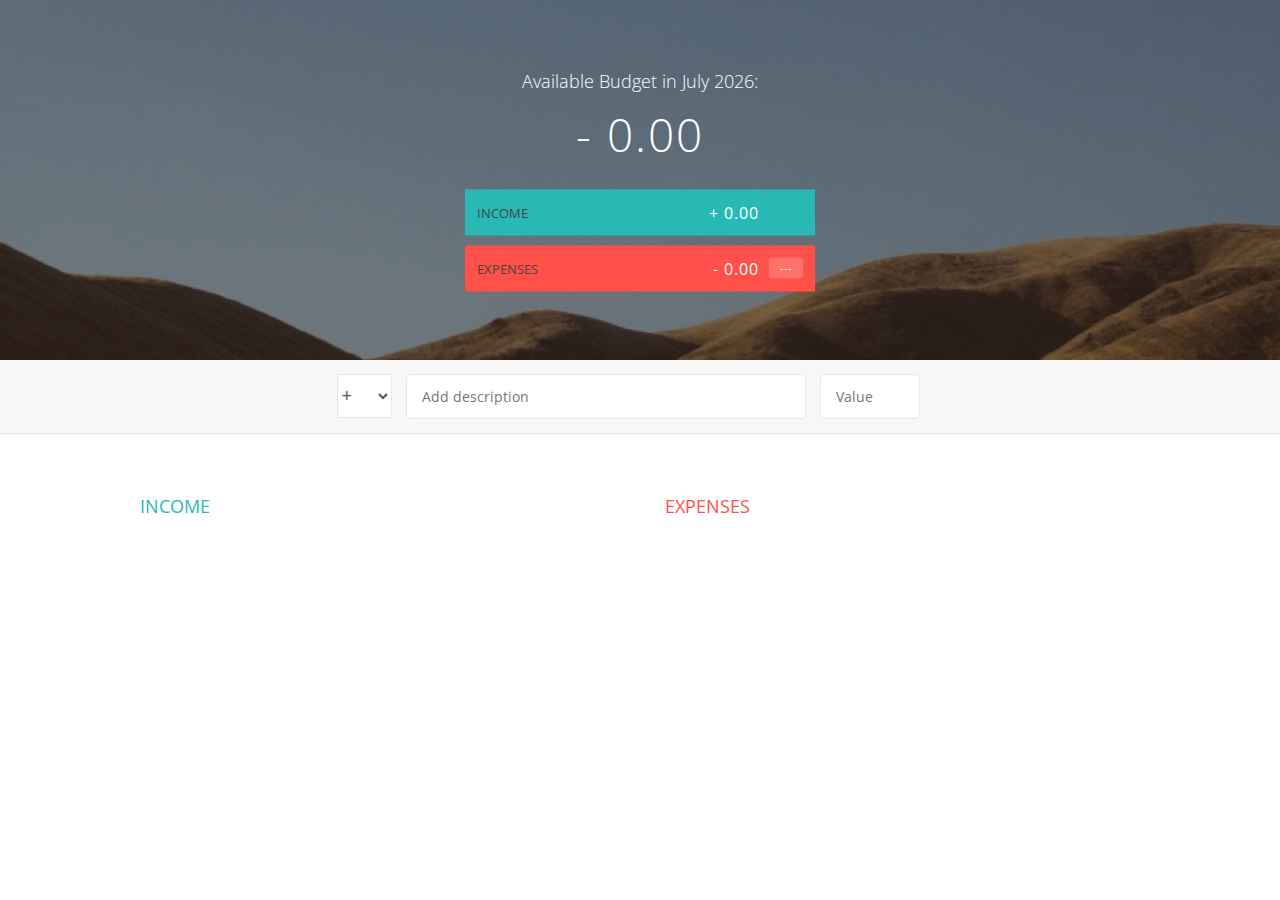
<file: JSProjects/BudgetyApp/index.html>
<!DOCTYPE html>
<html lang="en">
    <head>
        <meta charset="UTF-8">
        <link href="https://fonts.googleapis.com/css?family=Open+Sans:100,300,400,600" rel="stylesheet" type="text/css">
        <link href="http://code.ionicframework.com/ionicons/2.0.1/css/ionicons.min.css" rel="stylesheet" type="text/css">
        <link type="text/css" rel="stylesheet" href="style.css">
        <title>Budgety</title>
    </head>
    <body>
        
        <div class="top">
            <div class="budget">
                <div class="budget__title">
                    Available Budget in <span class="budget__title--month">%Month%</span>:
                </div>
                
                <div class="budget__value">+ 2,345.64</div>
                
                <div class="budget__income clearfix">
                    <div class="budget__income--text">Income</div>
                    <div class="right">
                        <div class="budget__income--value">+ 4,300.00</div>
                        <div class="budget__income--percentage">&nbsp;</div>
                    </div>
                </div>
                
                <div class="budget__expenses clearfix">
                    <div class="budget__expenses--text">Expenses</div>
                    <div class="right clearfix">
                        <div class="budget__expenses--value">- 1,954.36</div>
                        <div class="budget__expenses--percentage">45%</div>
                    </div>
                </div>
            </div>
        </div>
        
        
        
        <div class="bottom">
            <div class="add">
                <div class="add__container">
                    <select class="add__type">
                        <option value="inc" selected>+</option>
                        <option value="exp">-</option>
                    </select>
                    <input type="text" class="add__description" placeholder="Add description">
                    <input type="number" class="add__value" placeholder="Value">
                    <button class="add__btn"><i class="ion-ios-checkmark-outline"></i></button>
                </div>
            </div>
            
            <div class="container clearfix">
                <div class="income">
                    <h2 class="icome__title">Income</h2>
                    
                    <div class="income__list">
                       
                        <!--
                        <div class="item clearfix" id="income-0">
                            <div class="item__description">Salary</div>
                            <div class="right clearfix">
                                <div class="item__value">+ 2,100.00</div>
                                <div class="item__delete">
                                    <button class="item__delete--btn">
                                        <i class="ion-ios-close-outline"></i>
                                    </button>
                                </div>
                            </div>
                        </div>
                        
                        <div class="item clearfix" id="income-1">
                            <div class="item__description">Sold car</div>
                            <div class="right clearfix">
                                <div class="item__value">+ 1,500.00</div>
                                <div class="item__delete">
                                    <button class="item__delete--btn"><i class="ion-ios-close-outline"></i></button>
                                </div>
                            </div>
                        </div>
                        -->
                        
                    </div>
                </div>
                
                
                
                <div class="expenses">
                    <h2 class="expenses__title">Expenses</h2>
                    
                    <div class="expenses__list">
                       
                        <!--
                        <div class="item clearfix" id="expense-0">
                            <div class="item__description">Apartment rent</div>
                            <div class="right clearfix">
                                <div class="item__value">- 900.00</div>
                                <div class="item__percentage">21%</div>
                                <div class="item__delete">
                                    <button class="item__delete--btn"><i class="ion-ios-close-outline"></i></button>
                                </div>
                            </div>
                        </div>
                        <div class="item clearfix" id="expense-1">
                            <div class="item__description">Grocery shopping</div>
                            <div class="right clearfix">
                                <div class="item__value">- 435.28</div>
                                <div class="item__percentage">10%</div>
                                <div class="item__delete">
                                    <button class="item__delete--btn"><i class="ion-ios-close-outline"></i></button>
                                </div>
                            </div>
                        </div>
                        -->
                        
                    </div>
                </div>
            </div>
            
            
        </div>
        
        <script src="app.js"></script>
    </body>
</html>
</file>
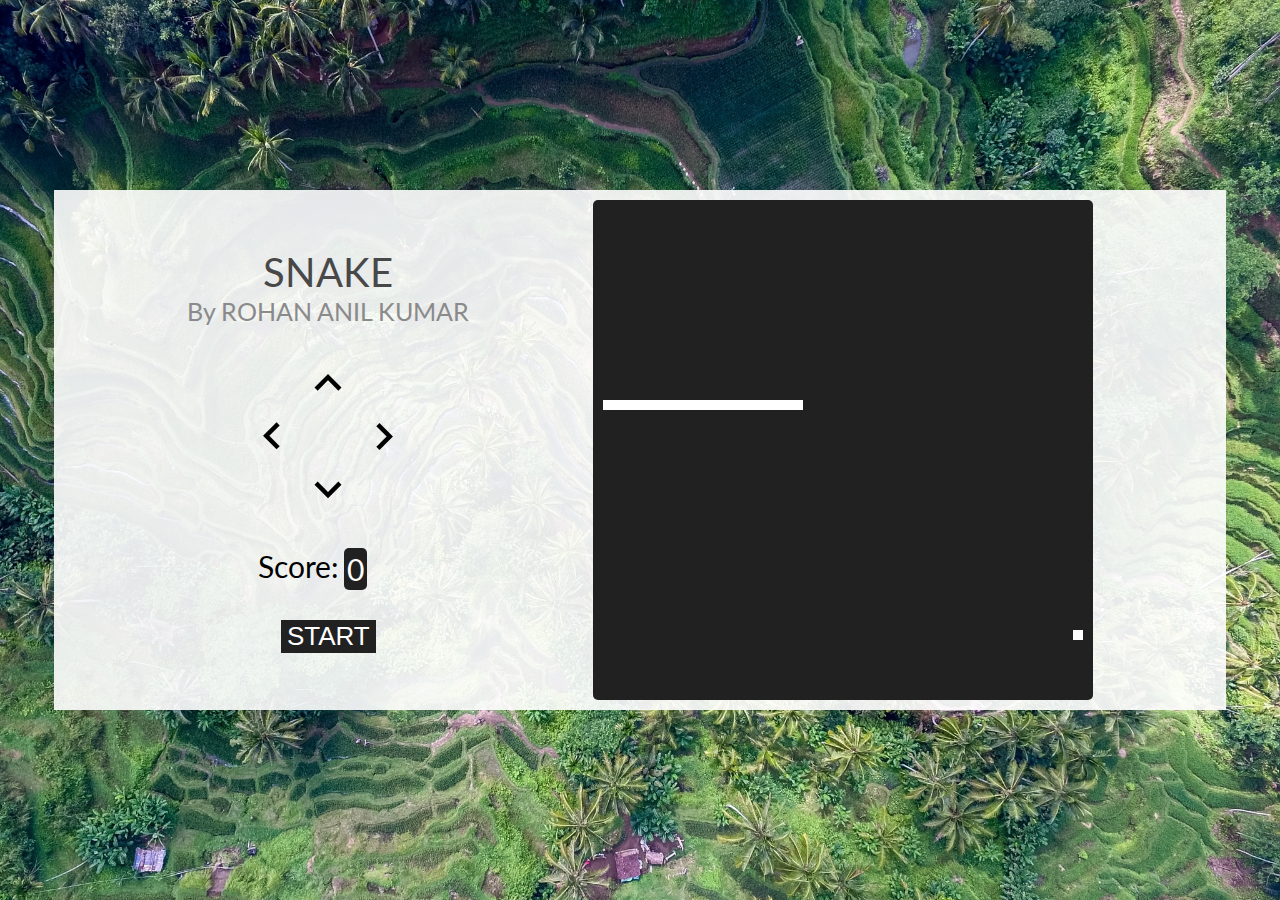
<file: JSProjects/SnakeGame/index.html>
<!Doctype HTML>
<html>
<head>
    <link href="https://fonts.googleapis.com/css2?family=Lato:wght@700&display=swap" rel="stylesheet">
    <link href='https://fonts.googleapis.com/css?family=Material+Icons|Material+Icons+Outlined|Material+Icons+Two+Tone|Material+Icons+Round|Material+Icons+Sharp' rel='stylesheet'>
    <title>SNAKE</title>
    <link rel='stylesheet' href='style.css'>
</head>
<body>
    <div id = 'main-container'>
        <div id='details-container'>
            <div id='game-heading'>
                SNAKE
            </div>
            <div id='creator-name'>
                By ROHAN ANIL KUMAR
            </div>
            <div id='keys-container'>
                <div id='keys-0' class='key'>
                    <i class="material-icons" id='arrow-up' style='font-size: 54px'>keyboard_arrow_up</i>
                </div>
                <div id='keys-1' class='key'>
                    <i class="material-icons" id='arrow-left' style='font-size: 54px'>keyboard_arrow_left</i>
                    <i class="material-icons" id='arrow-right' style='font-size: 54px'>keyboard_arrow_right</i>
                </div>
                <div id='keys-2' class='key'>
                    <i class="material-icons" id='arrow-down' style='font-size: 54px'>keyboard_arrow_down</i>
                </div>

            </div>
            <div id = 'score-container'>
                <div id='score-header'>
                    Score: 
                </div>
                <div id='score'>
                    0
                </div>
            </div>
            <div id='btn-container'>
                <button id='start-btn' class='btn'>
                    START
                </button>
                <button id='stop-btn' class='btn'>
                    STOP
                </button>
            </div>

            <div id='game-over'>
                Game Over
            </div>
        </div>
        
        <canvas id='field' width='500' height='500'>

        </canvas>
    </div>

</body>


<script src='script.js'></script>

</html>
</file>
<file: style.css>
body{
    background-color: #1a1a1a;


}

*{
    margin:0;
    padding:0;
}

#head-container{
    background-image: url('Images/main-container-image.JPG');
    background-color: rgb(46, 46, 46) ;
    background-position: center;
    background-size:cover;
    height: 63%;
    width: 100%;
    display: inline-flex;
    justify-content: center;
    align-items: center;
}

#main-text{
    font-family: 'Exo',sans-serif;
    opacity: 1;
    color: white;
    font-size: 60px;
    width: 90%;
    text-align: center;
    display: inline-flex;
    justify-content: center;
}

.main-text-narrow-window{
    align-items: center;
    flex-direction: column;
}

#side-main-text{
    display: inline-flex;
    flex-direction: column;
    justify-content: space-evenly;
    margin-left: 24px;
    
    border-right: 5px solid #1cd900;
    transition: padding .7s, opacity .7s, border-width .3s;
}

#side-main-text:hover{
    border-width: 15px;
}

.side-main-text-mobile{
    border-left: 5px solid #1cd900;
    padding-left: 24px;
}

.side-main-text-visible{
    padding-right: 24px;
    opacity: 1;
}

.side-main-text-invisible{
    padding-right: 265px;
    opacity: 0;
}
.sub-main-text-container{
    display: inline-flex;
    flex-direction: row;
    justify-content: space-between;

}

.sub-main-text{
    font-size: 31px;
    display: inline-flex;
    float: left;
}

.num-projects{
    color:#1cd900;
    margin-left:10px;
}


#rohan-text{
    color:#1cd900;
    float: left;
    user-select: none;
    cursor: pointer;
    
}

#logo-image{
    border-radius: 50%;
    float:left;
    opacity: 2;
}

#mid-container{
    width: 100%;
}

#content-selector-container{
    width: 100%;
    text-align: center;
    background-color: #f7f7f7;
    border-style: solid;
    border-width: 0px;
    display: flex;
    align-items: center;
    border-bottom-width:1px;
    border-color: #e7e7e7;
}

.content-selector-container-narrow-window{
    height:100px;
}

.content-selector-wrapper{
    width: 100%;
    display:inline-flex;
    align-items: center;
    justify-content: space-evenly;
    padding-top:10px;
    padding-bottom: 10px;
    
}



.content-selector{
    display: inline-flex;
    align-items: center;
    justify-content: space-between;
    text-transform: uppercase;
    border-radius: 5px;
    font-family: 'Abel', sans-serif;
    color: #ff4545;
    float: left;
    font-size: 19px;
    text-align: center;
    padding-left: 10px;
    padding-right: 10px;
    transition: width .3s;
}

.content-selector-text{
    transition: margin-left .3s;
}
.content-selector-text-hover{

    font-weight: 600;
    /* letter-spacing: 3px; */
    /* justify-content: space-around; */
    margin-left: 10px;
    /*background-color: #ff4545;
    color: white;*/
}
.content-selector-btn-container{

}

.content-selector-underline{
    background-color: #ff4545;
    color: white;
}

button{
    border: none;
    text-align: center;
    border-style: none;
    background: none;
    cursor:pointer;
}

button:focus{
    outline:none;
}






#slide-in-panel-container{
    /*
    display: inline-flex;
    justify;-content:center;
    */
    width:100%;
    transition: opacity .3s, margin-right .3s;

    /*transition: justify-content .3s;*/
}


.slide-in-panel{
    margin-top: 10px;
    margin-right: 7.5%;
    width:85%;
    padding:10px;

    /*margin-right: 100px;*/
    opacity: 0;
    transition: opacity .3s, margin-left .3s;
    
}

.slide-in-panel-visible{
    opacity: 1;
    margin-left: 7.5%;
    z-index: 1;
}

.intro-panel{
    border-right: 5px solid #1cd900;
    min-height: 200px;
    padding: 10px;
    transition: border-right .3s;
}

.intro-panel:hover{
    border-right-width: 15px;
}

.intro-header{
    font-size: 30px;
    font-family: 'Exo';
    font-weight: bold;
    color: #1cd900;

}

.intro-description{
    margin-top: 5px;
    font-size: 23px;
    font-family: 'roberto', sans-serif;
    color: white;

}

#rohan-image-container{
    float: left;
    text-align: center;
    margin: 0 10 0 0;
}

.rohan-image{
    border-radius: 10px;

}



.slide-in-heading{
    display: inline-flex;
    align-items: center;
    color:#176eff;
    font-family: 'Exo', sans-serif;
    font-weight: solid;
    text-transform: uppercase;
    margin-bottom: 10px;

}

.slide-in-header-text{
    margin: 0 5px 0 5px;
    font-size: 30px;
}

.slide-in-description{
    font-family: 'Exo', sans-serif;
    font-size: 24px;
}

.slide-in-content-right{
    background-color:#f7f7f7;
    text-align: right;
    padding: 10px;
    border-right: 10px solid#176eff;
    transition: border-right .3s;
}

.slide-in-content-right:hover{
    border-right-width: 20px;

}
.slide-in-content-left:hover{
    border-left-width: 20px;
}

.slide-in-content-left{
    color:white;
    padding: 10px;
    border-left: 10px solid#176eff;
    transition: border-left .3s;
}

#slide-in-panel-3{
    display: flex;
    flex-wrap: wrap;
    justify-content: center;
}



.slide-in-project-container{
    float: left;
    width: 326px;
    height: 345px;
    
    border-radius: 5px;
    background-color: #dedede;
    box-shadow: 6px 6px 27px -10px;
    margin: 20px;
    transition: width .3s, height .3s;
}

.slide-in-project-container:hover{
    width:336px;
    height: 355px;
}

.project-image{
    width:100%;
    height:55%;
    border-top-left-radius:5px;
    border-top-right-radius: 5px; ;
}
.project-content{
    margin: 0 5 0 5;
    width: 90%;
    height: 45%;
    display: inline-flex;
    flex-direction: column;
    justify-content: space-evenly;
}
.project-heading{
    font-family: 'Exo',sans-serif;
    font-size: 20px;
    font-weight: bold;
    display: inline-flex;
    align-items: center;
}
.project-description{
    font-family: 'roboto', sans-serif;
    font-size: 17px;;
}

.project-source-list{
    width:100%;
    margin: 3px 0 3px 0;

}

.project-source{
    font-size: 15px;
    text-transform: uppercase;
    margin: 3px;
    background-color: #2fce38;
    padding: 2px 10px 2px 7px;
    box-shadow: 2px 2px 12px -2px black;
    color: white;
    text-transform: uppercase;
    transition: letter-spacing .3s;

}
.project-source:hover{
    letter-spacing: 3px;
}

.project-tag-list{
    width:100%;

}
.project-tag{
    float: left;
    margin: 3px;
    background-color: #176eff;
    padding: 0px 5px 0px 5px;
    border-radius: 3px;
    color: white;
}

.slide-in-social-container{
    margin: 20 0 20 0;
    height: 120px;
    display: inline-flex;
    width: 90%;
    border-top-left-radius: 30px;
    border-bottom-left-radius: 30px;
    align-items: center;
    background: #414141;
    color: white;
    padding: 20px;
    border-right: 10px solid #ff4545;
    transition: border-right .3s;
}

.slide-in-social-container:hover{
    border-right-width: 20px;
}

.social-icon{
    width:100px;
    float: left;
}
.social-text{
    margin-left: 50px;
}
.social-heading{
    font-family: 'exo', sans-serif;
    font-size: 35px;
}
a{
    padding: 5px;
    border-radius: 5px;
    color: #ff4545;
    text-decoration: none;
    transition: letter-spacing .3s;
}
a:hover{
    letter-spacing: 1px;
    background-color: #ff4545;
    color: white;
}

.social-link{
    font-size: 25px;

}

#slide-in-panel-4{
    display: inline-flex;
    flex-direction: column;
    align-items: center;
}

#bottom-container{
    display: inline-flex;
    justify-content: center;
    align-items: center;
    height:100px;
    background-color: #0e0d0d;
    color: white;
    font-family: 'Roberto', sans-serif;
    width: 100%;
    position: relative;
    margin-top: 10px;
    bottom:0;
    clear:both;
}
</file>
<file: test/styles/index.css>
body {
  margin: 0;
  padding: 0;
}

ul {
  margin: 0;
  padding: 0;
  list-style-type: none;
}

a {
  text-decoration: none;
}

.nav-bar {
  background-color: #3B0077;
  color: white;
  padding: .5em 1em;
  display: -webkit-box;
  display: -ms-flexbox;
  display: flex;
  -webkit-box-pack: justify;
      -ms-flex-pack: justify;
          justify-content: space-between;
  -webkit-box-align: center;
      -ms-flex-align: center;
          align-items: center;
}

.nav-bar h1 {
  font-family: Myanmar Text;
  font-size: .9em;
  font-weight: bold;
  margin: 0;
  vertical-align: center;
  text-align: center;
  line-height: 10px;
}

.nav-bar ul {
  display: -webkit-box;
  display: -ms-flexbox;
  display: flex;
  -webkit-box-pack: justify;
      -ms-flex-pack: justify;
          justify-content: space-between;
}

.nav-links {
  width: 40%;
}

.hebrew {
  height: 100%;
}

.hebrew .large-container {
  background-color: #420084;
  height: 80vh;
  padding: .5em;
  display: -webkit-box;
  display: -ms-flexbox;
  display: flex;
  -webkit-box-orient: vertical;
  -webkit-box-direction: normal;
      -ms-flex-direction: column;
          flex-direction: column;
  -ms-flex-pack: distribute;
      justify-content: space-around;
  -webkit-box-shadow: 1px 0px 5px 0px black;
          box-shadow: 1px 0px 5px 0px black;
}

.hebrew .large-container .large-container-text .main-header {
  color: white;
  font-family: Myanmar Text;
  font-size: 4em;
  line-height: 65px;
  width: 4em;
}

.hebrew .large-container .large-container-text .sub-header {
  color: white;
  font-family: Myanmar Text;
  font-size: 1.5em;
}

.featured-project {
  display: -webkit-box;
  display: -ms-flexbox;
  display: flex;
  -webkit-box-orient: vertical;
  -webkit-box-direction: normal;
      -ms-flex-direction: column;
          flex-direction: column;
  -webkit-box-align: center;
      -ms-flex-align: center;
          align-items: center;
  margin: 2em 0em;
}

.featured-project .section-tag {
  color: #9343E4;
  font-family: Myanmar Text;
  font-weight: bold;
  font-size: 1.5em;
}

.featured-project header {
  font-family: Myanmar Text;
  font-weight: bold;
  font-size: 2em;
}

.featured-project svg {
  width: 90%;
  height: auto;
  margin-bottom: 3em;
}

.featured-project .section-data {
  margin: 0 1em;
  font-family: Myanmar Text;
  line-height: 1.3em;
  font-weight: 400;
}

.background-container {
  background-color: #420084;
  -webkit-box-shadow: 1px 0px 5px 0px black;
          box-shadow: 1px 0px 5px 0px black;
}

.background-container header {
  color: white;
  font-family: Myanmar Text;
  font-size: 2em;
  font-weight: bold;
  margin-left: .5em;
  padding-top: .5em;
}

.background-container .projects-panel {
  margin: 0 1em;
  display: -webkit-box;
  display: -ms-flexbox;
  display: flex;
  -webkit-box-pack: center;
      -ms-flex-pack: center;
          justify-content: center;
}

.background-container .project-panel {
  background-color: white;
  width: 50%;
  height: 15em;
  border-radius: 30px 30px 0 0;
}

.background-container .pin-panel-container {
  padding: 3em 0;
}

.background-container .pin-panel-container .pin-panel {
  margin-left: 1em;
  margin-top: 1em;
  background-color: white;
  border-radius: 30px;
  padding: .5em;
  width: 80%;
  display: -webkit-box;
  display: -ms-flexbox;
  display: flex;
}

.background-container .pin-panel-container .pin-panel .pin-panel-circle {
  border-radius: 50%;
  width: 30px;
  height: 30px;
  background-color: #420084;
}

.background-container .pin-panel-container .pin-panel .pin-panel-text {
  display: inline;
  margin-left: 2.5em;
  font-family: Myanmar Text;
  font-weight: bold;
  padding: auto;
}

.skill-set {
  margin: 3em 1em;
}

.skill-set .skill-panel {
  -webkit-box-shadow: 0px 1px 3px black;
          box-shadow: 0px 1px 3px black;
  border-radius: 30px;
}

.skill-set .skill-panel .written {
  padding: 1em;
  display: -ms-grid;
  display: grid;
  grid-template: 'tag' 'header' 'description';
  display: -webkit-box;
  display: -ms-flexbox;
  display: flex;
  -webkit-box-orient: vertical;
  -webkit-box-direction: normal;
      -ms-flex-direction: column;
          flex-direction: column;
}

.skill-set .skill-panel .written .skill-tag {
  grid-area: tag;
  color: #9343E4;
  font-family: Myanmar Text;
  font-weight: bold;
  font-size: 1.5em;
}

.skill-set .skill-panel .written header {
  grid-area: header;
  font-size: 2em;
  font-family: Myanmar Text;
  font-weight: bold;
}

.skill-set .skill-panel .written .skill-description {
  grid-area: description;
  font-family: Myanmar Text;
  line-height: 1.3em;
  font-weight: 400;
}

.skill-set .skill-panel .illustration {
  min-height: 16em;
  background-color: rgba(110, 0, 220, 0.16);
  border-radius: 0 0 30px 30px;
  display: -webkit-box;
  display: -ms-flexbox;
  display: flex;
  -webkit-box-pack: center;
      -ms-flex-pack: center;
          justify-content: center;
  -webkit-box-align: center;
      -ms-flex-align: center;
          align-items: center;
}

.skill-set .skill-panel .illustration svg {
  width: 90%;
  height: auto;
  margin: 1em;
}

.leadership {
  background-color: #420084;
}

@media (min-width: 480px) {
  .nav-bar h1 {
    font-size: 1.2em;
  }
}
/*# sourceMappingURL=index.css.map */
</file>
<file: JSProjects/BudgetyApp/style.css>
/**********************************************
*** GENERAL
**********************************************/

* {
    margin: 0;
    padding: 0;
    box-sizing: border-box;
}

.clearfix::after {
    content: "";
    display: table;
    clear: both;
}

body {
    color: #555;
    font-family: Open Sans;
    font-size: 16px;
    position: relative;
    height: 100vh;
    font-weight: 400;
}

.right { float: right; }
.red { color: #FF5049 !important; }
.red-focus:focus { border: 1px solid #FF5049 !important; }

/**********************************************
*** TOP PART
**********************************************/

.top {
    height: 40vh;
    background-image: linear-gradient(rgba(0, 0, 0, 0.35), rgba(0, 0, 0, 0.35)), url(back.png);
    background-size: cover;
    background-position: center;
    position: relative;
}

.budget {
    position: absolute;
    width: 350px;
    top: 50%;
    left: 50%;
    transform: translate(-50%, -50%);
    color: #fff;
}

.budget__title {
    font-size: 18px;
    text-align: center;
    margin-bottom: 10px;
    font-weight: 300;
}

.budget__value {
    font-weight: 300;
    font-size: 46px;
    text-align: center;
    margin-bottom: 25px;
    letter-spacing: 2px;
}

.budget__income,
.budget__expenses {
    padding: 12px;
    text-transform: uppercase;
}

.budget__income {
    margin-bottom: 10px;
    background-color: #28B9B5;
}

.budget__expenses {
    background-color: #FF5049;
}

.budget__income--text,
.budget__expenses--text {
    float: left;
    font-size: 13px;
    color: #444;
    margin-top: 2px;
}

.budget__income--value,
.budget__expenses--value {
    letter-spacing: 1px;
    float: left;
}

.budget__income--percentage,
.budget__expenses--percentage {
    float: left;
    width: 34px;
    font-size: 11px;
    padding: 3px 0;
    margin-left: 10px;
}

.budget__expenses--percentage {
    background-color: rgba(255, 255, 255, 0.2);
    text-align: center;
    border-radius: 3px;
}


/**********************************************
*** BOTTOM PART
**********************************************/

/***** FORM *****/
.add {
    padding: 14px;
    border-bottom: 1px solid #e7e7e7;
    background-color: #f7f7f7;
}

.add__container {
    margin: 0 auto;
    text-align: center;
}

.add__type {
    width: 55px;
    border: 1px solid #e7e7e7;
    height: 44px;
    font-size: 18px;
    color: inherit;
    background-color: #fff;
    margin-right: 10px;
    font-weight: 300;
    transition: border 0.3s;
}

.add__description,
.add__value {
    border: 1px solid #e7e7e7;
    background-color: #fff;
    color: inherit;
    font-family: inherit;
    font-size: 14px;
    padding: 12px 15px;
    margin-right: 10px;
    border-radius: 5px;
    transition: border 0.3s;
}

.add__description { width: 400px;}
.add__value { width: 100px;}

.add__btn {
    font-size: 35px;
    background: none;
    border: none;
    color: #28B9B5;
    cursor: pointer;
    display: inline-block;
    vertical-align: middle;
    line-height: 1.1;
    margin-left: 10px;
}

.add__btn:active { transform: translateY(2px); }

.add__type:focus,
.add__description:focus,
.add__value:focus {
    outline: none;
    border: 1px solid #28B9B5;
}

.add__btn:focus { outline: none; }

/***** LISTS *****/
.container {
    width: 1000px;
    margin: 60px auto;
}

.income {
    float: left;
    width: 475px;
    margin-right: 50px;
}

.expenses {
    float: left;
    width: 475px;
}

h2 {
    text-transform: uppercase;
    font-size: 18px;
    font-weight: 400;
    margin-bottom: 15px;
}

.icome__title { color: #28B9B5; }
.expenses__title { color: #FF5049; }

.item {
    padding: 13px;
    border-bottom: 1px solid #e7e7e7;
}

.item:first-child { border-top: 1px solid #e7e7e7; }
.item:nth-child(even) { background-color: #f7f7f7; }

.item__description {
    float: left;
}

.item__value {
    float: left;
    transition: transform 0.3s;
}

.item__percentage {
    float: left;
    margin-left: 20px;
    transition: transform 0.3s;
    font-size: 11px;
    background-color: #FFDAD9;
    padding: 3px;
    border-radius: 3px;
    width: 32px;
    text-align: center;
}

.income .item__value,
.income .item__delete--btn {
    color: #28B9B5;
}

.expenses .item__value,
.expenses .item__percentage,
.expenses .item__delete--btn {
    color: #FF5049;
}


.item__delete {
    float: left;
}

.item__delete--btn {
    font-size: 22px;
    background: none;
    border: none;
    cursor: pointer;
    display: inline-block;
    vertical-align: middle;
    line-height: 1;
    display: none;
}

.item__delete--btn:focus { outline: none; }
.item__delete--btn:active { transform: translateY(2px); }

.item:hover .item__delete--btn { display: block; }
.item:hover .item__value { transform: translateX(-20px); }
.item:hover .item__percentage { transform: translateX(-20px); }


.unpaid {
    background-color: #FFDAD9 !important;
    cursor: pointer;
    color: #FF5049;

}

.unpaid .item__percentage { box-shadow: 0 2px 6px 0 rgba(0, 0, 0, 0.1); }
.unpaid:hover .item__description { font-weight: 900; }
</file>
<file: JSProjects/SnakeGame/style.css>
*{
    margin: 0;
}

html{
    margin: 0px;
    height: 100%;
    width: 100%;
}


body{
    background-image: url(background.jpg);
    background-size: cover;
    width: 100%;
    height: 100%;
    
}
#field{
    background-color: #212121;
    border-width: 1px;
    border-radius: 5px;;
}

#main-container{
    background-color: rgba(255, 255, 255, 0.9);
    width: 90%;
    position: absolute;
    left:50%;
    top:50%;
    transform: translate(-50%,-50%);
    display: inline-flex;
    justify-content: space-evenly;
    align-items: center;
    padding: 10px;
}
#details-container{
    height:500px;
    display: inline-flex;
    flex-direction: column;
    align-items: center;
    justify-content: center;
}
#game-heading{
    font-size: 40px;
    color: #484848;
    font-family: 'Lato', sans-serif;
}
#creator-name{
    font-size: 25px;
    color:#8a8a8a;
    font-family: 'Lato', sans-serif;
}

#keys-container{
    margin: 30px 0 30px 0;
    display: inline-flex;
    flex-direction: column;
    align-items: center;
    width: 100%;
}

#keys-0{
    display: inline-flex;
    align-items: center;
    justify-content: center;
    float:left;
}
#keys-1{
    display: inline-flex;
    align-items: center;
    width: 100%;
    justify-content: space-evenly;
}

#keys-2{
    display: inline-flex;
    align-items: center;
    justify-content: center;
    float:left;
}

#btn-container{
    width: 100%;
    display: inline-flex;
    justify-content: center;
}

.btn{
    border-style: none;
    transition: font-weight .3s,opacity .3s, letter-spacing .3s;
    background-color: #212121;
    color: white;
    font-size: 26px;
}

.btn:hover{
    font-weight: bold;
    letter-spacing: 3px;
}

.btn:focus{
    border-style: none;
    outline: none;
}

.key-disabled{
    color:#b0b0b0;
}

.key{
    cursor: pointer;
}

#game-over{
    font-family: 'Lato', sans-serif;
    font-size: 50px;
    background-color: #212121;
    color:white;
    border-radius: 5px;
    padding: 10px;
    margin: 30px 0 30px 0px;
}

#score-container{
    margin-bottom: 30px;
    display: inline-flex;
    width: 50%;

}

#score-header{
    font-size: 30px;
    font-family: 'Lato', sans-serif;
    float:left

}

#score{
    float:left;
    font-size: 30px;
    font-family: 'Lato', sans-serif;
    background-color: #212121;
    color:white;
    border-radius: 5px;
    margin-left:5px;
    padding:3px;
    align-items: center;
}
</file>
